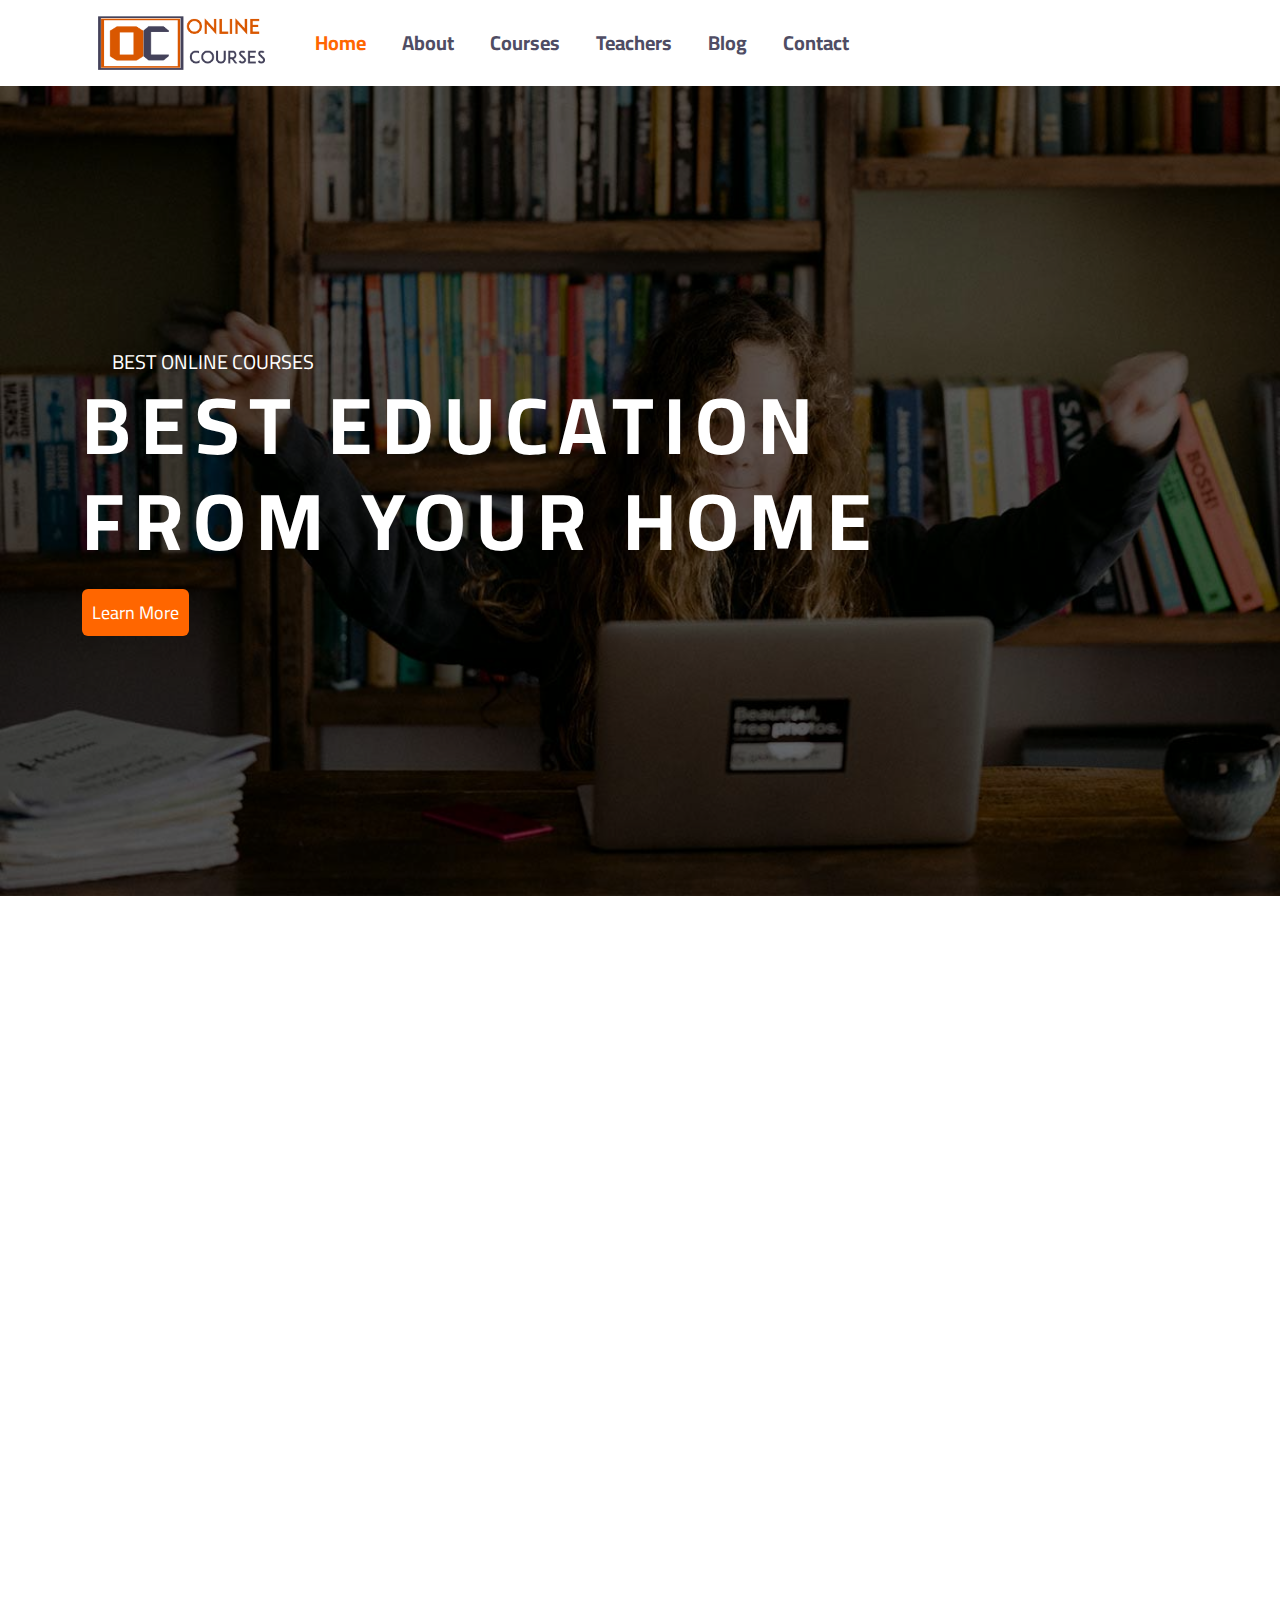
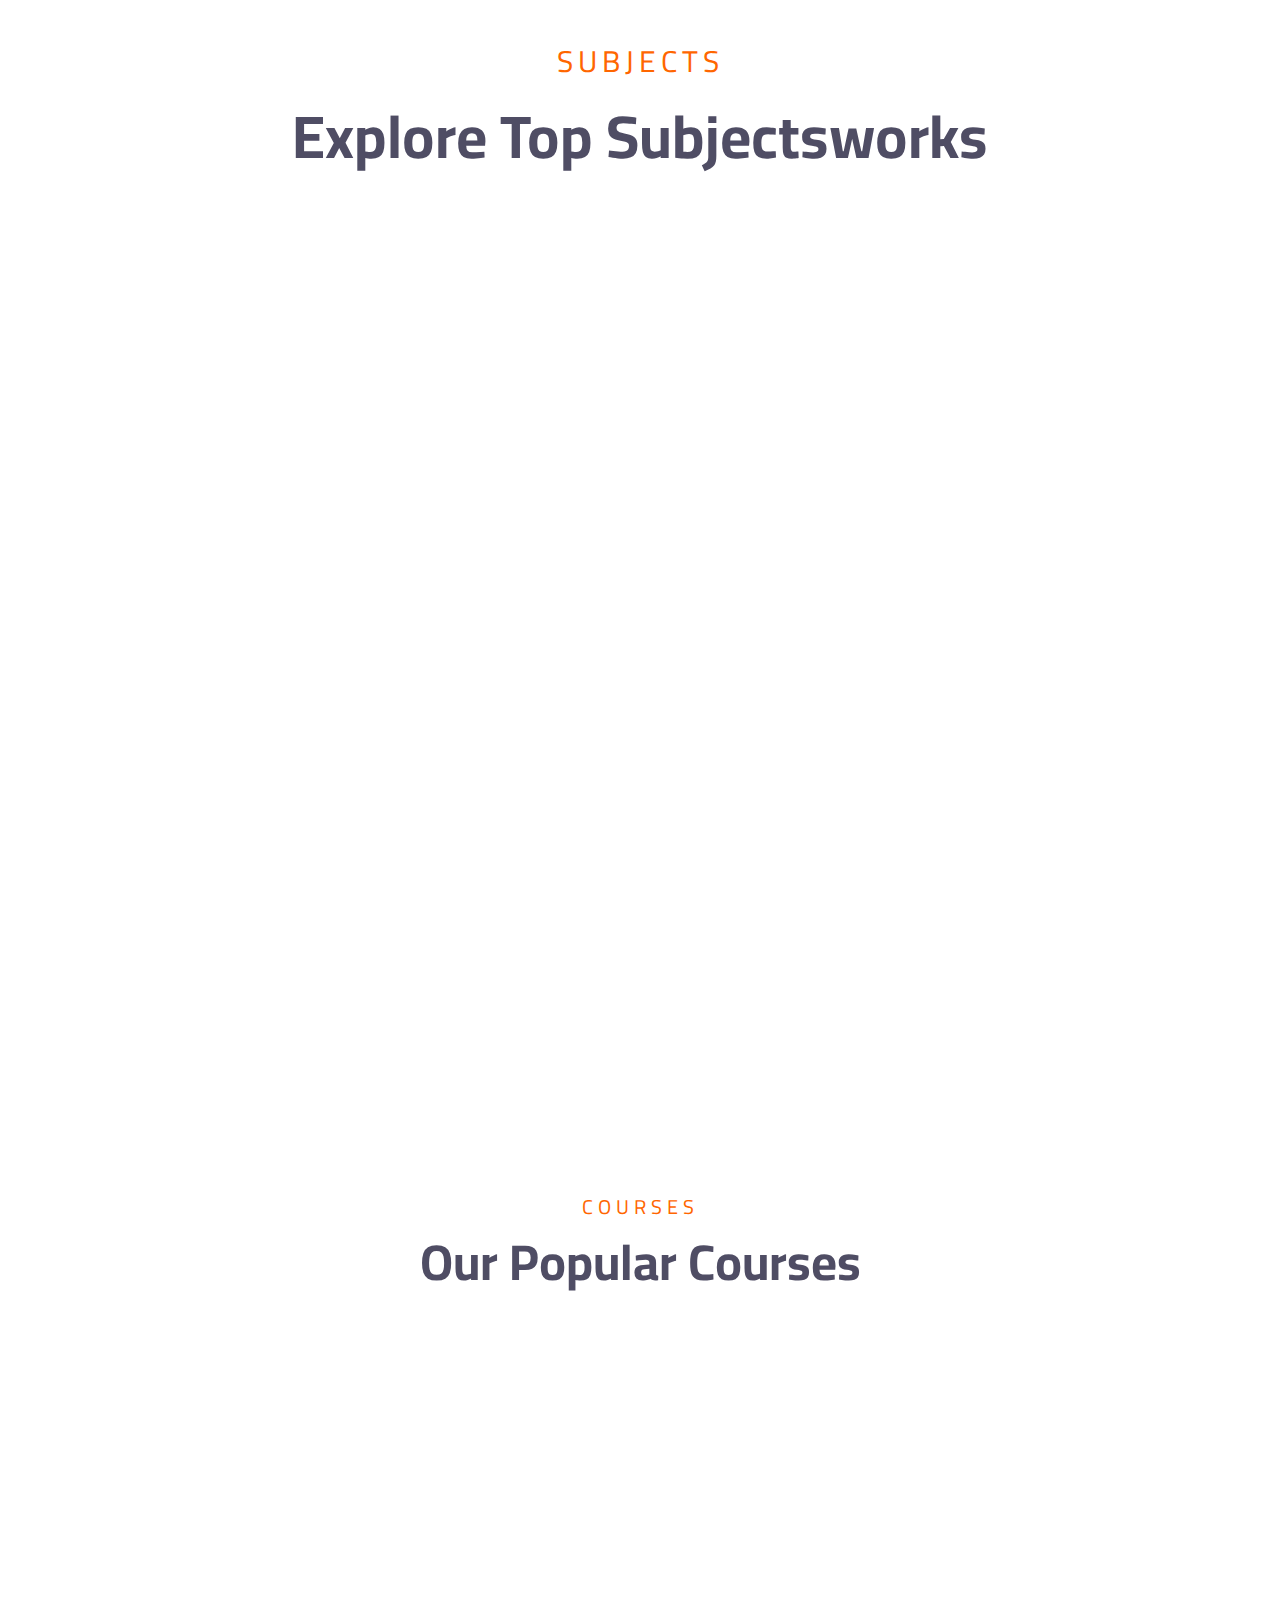
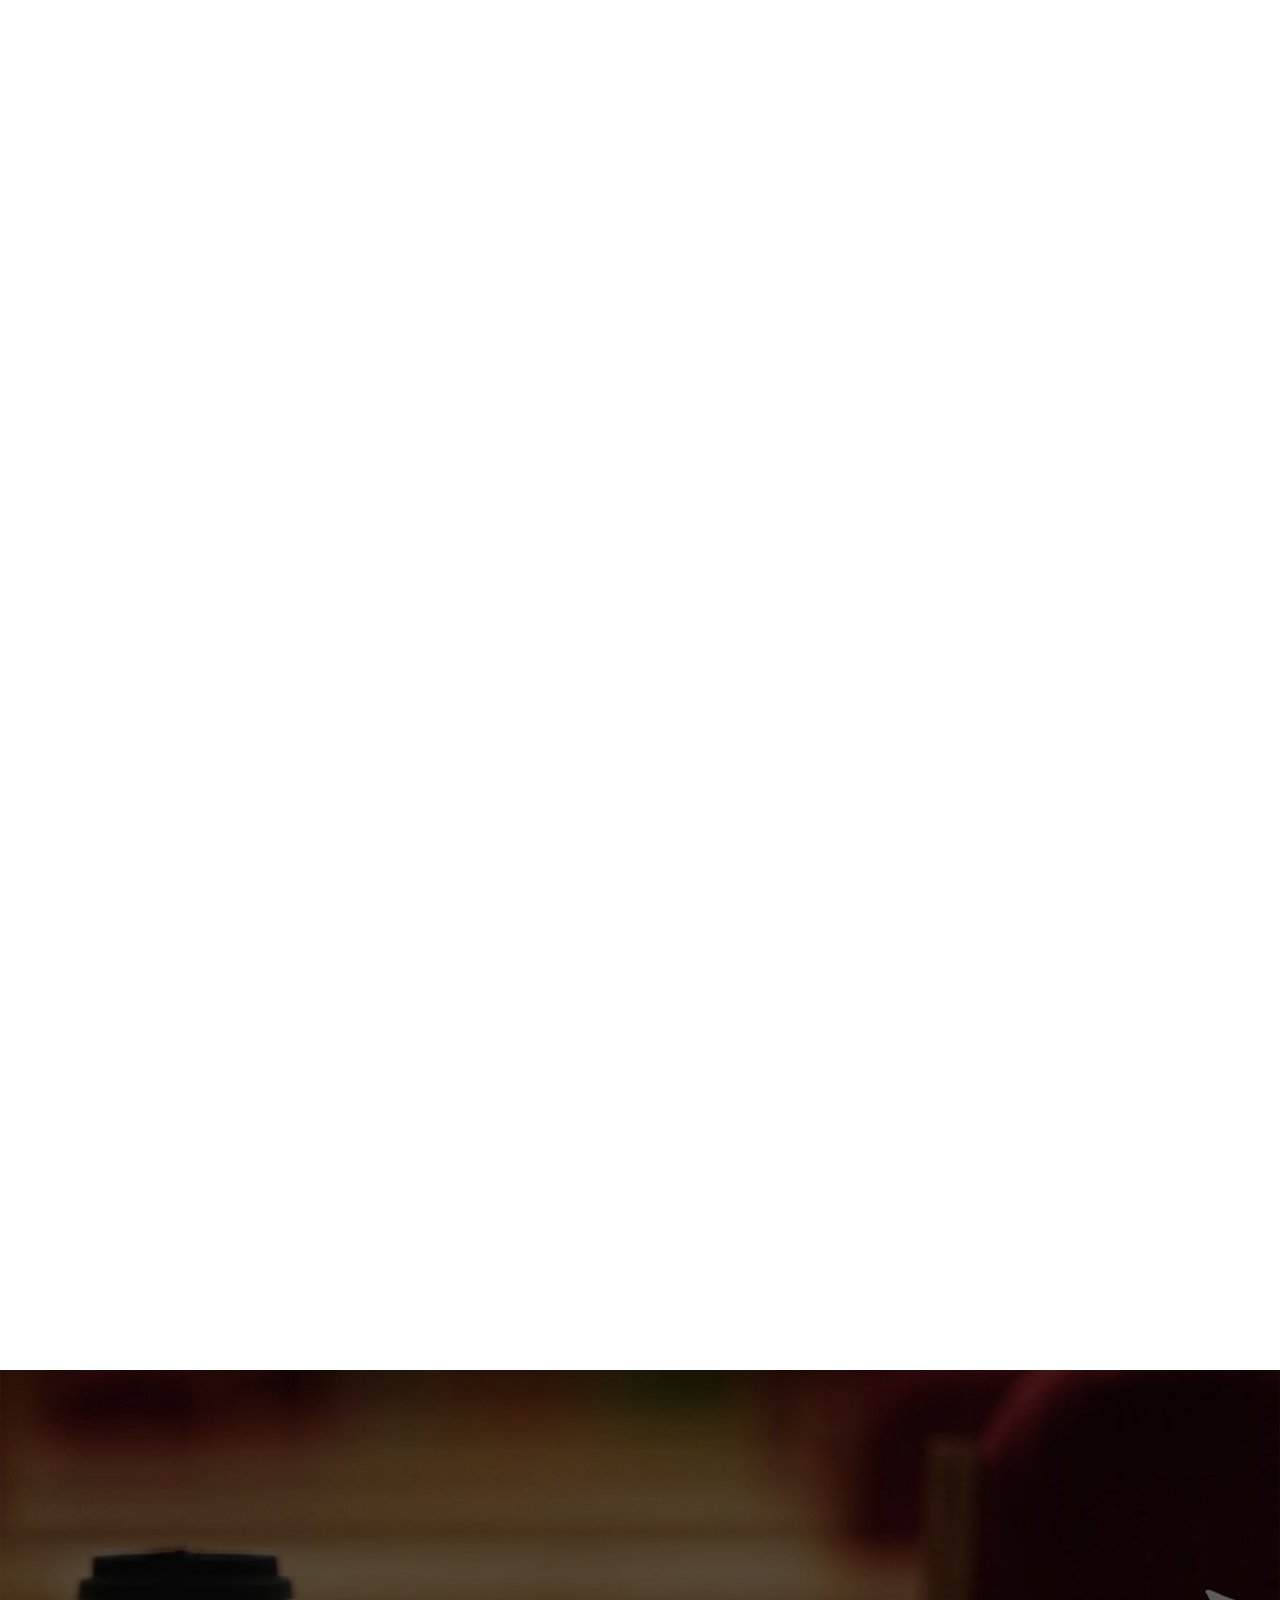
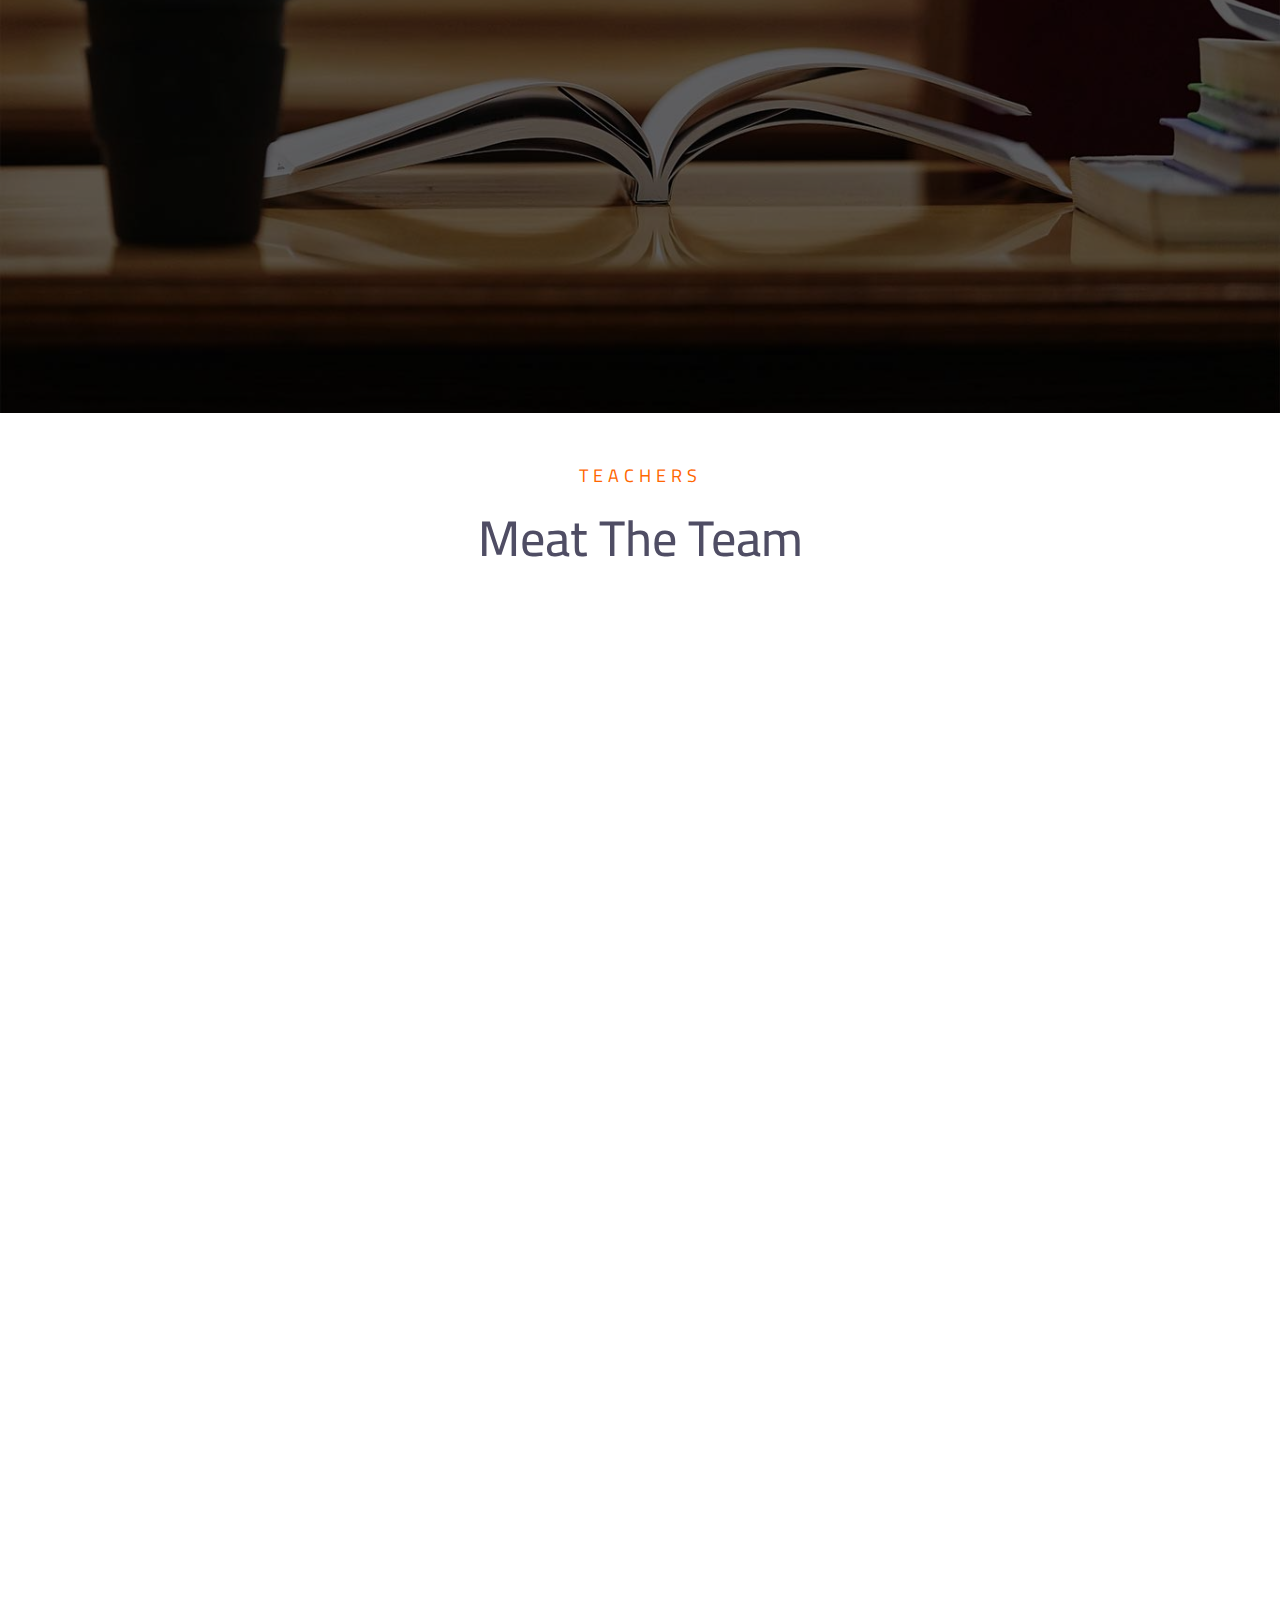
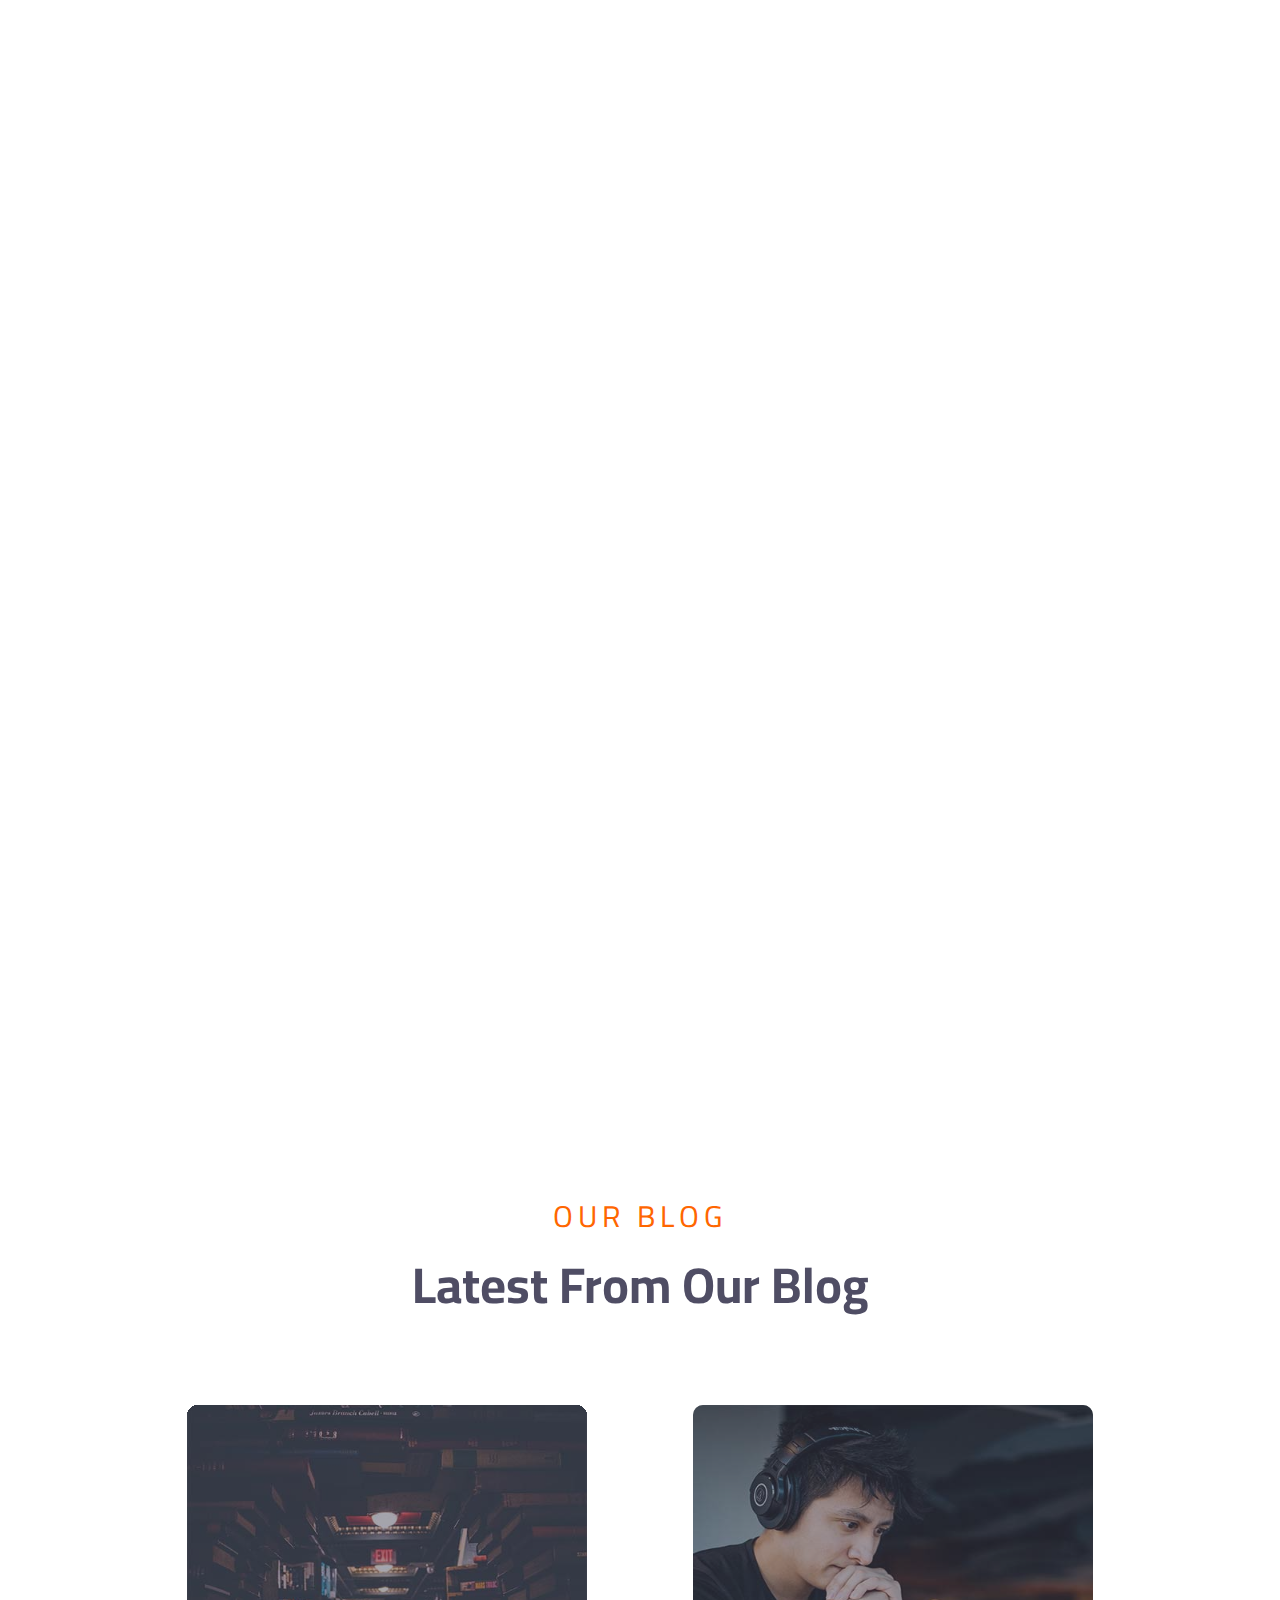
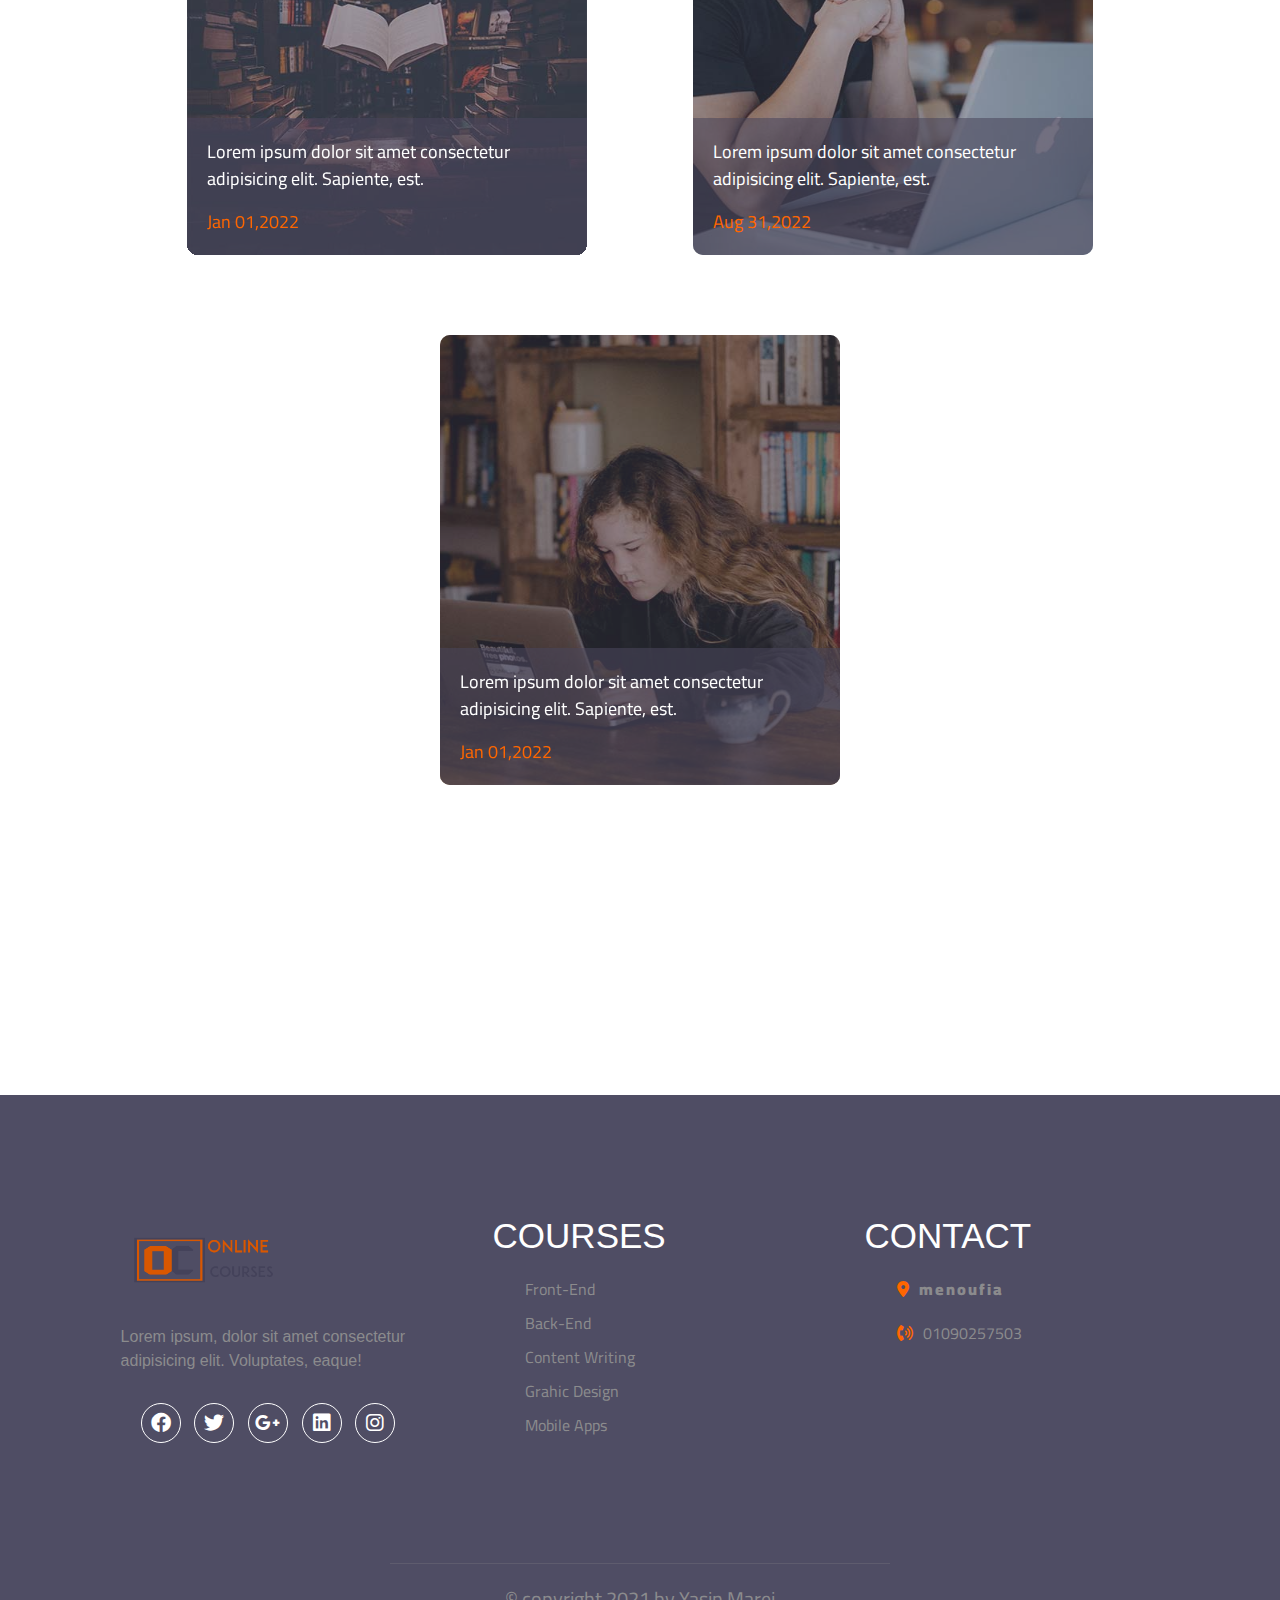
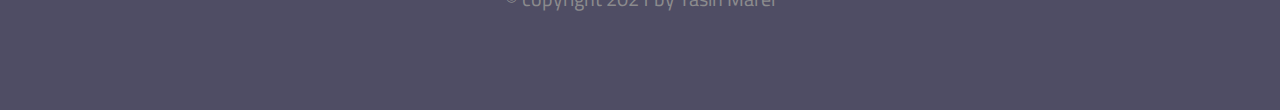
<file: index.html>
<!DOCTYPE html>
<html lang="en">

<head>
    <meta charset="UTF-8">
    <meta http-equiv="X-UA-Compatible" content="IE=edge">
    <meta name="viewport" content="width=device-width, initial-scale=1">
    <title>online courses</title>
    <link href="assets/css/bootstrap.min.css" rel="stylesheet">
    <link rel="stylesheet" href="assets/css/all.min.css">
    <link rel="stylesheet" href="assets/css/mainStyle.css">
    <link rel="icon" href="assets/imgs/faviconlogo.png" width="40px">
    <link rel="preconnect" href="https://fonts.googleapis.com">
    <link rel="preconnect" href="https://fonts.gstatic.com" crossorigin>
    <link
        href="https://fonts.googleapis.com/css2?family=Asap:ital,wght@0,400;0,600;1,400;1,700&family=Cairo:wght@200;300;400;500;600;700;800;900&family=Koulen&family=Lobster&family=Lora:ital,wght@0,400;0,500;0,600;0,700;1,400;1,500;1,600;1,700&display=swap"
        rel="stylesheet">
    <link href="https://unpkg.com/aos@2.3.1/dist/aos.css" rel="stylesheet">
    <link rel="stylesheet" href="assets/css/owl.carousel.min.css">
    <link rel="stylesheet" href="assets/css/owl.theme.default.css">
</head>

<body>
    <nav class="navbar navbar-expand-lg navbar-light bg-light">
        <div class="container-xl">
            <a class="navbar-brand" href="index.html">
                <img src="assets/imgs/headerlogo.png" class="d-inline-block align-text-top">
            </a>
            <button class="navbar-toggler" type="button" data-bs-toggle="collapse" data-bs-target="#navbarNavDropdown"
                aria-controls="navbarNavDropdown" aria-expanded="false" aria-label="Toggle navigation">
                <span class="navbar-toggler-icon"></span>
            </button>
            <div class="collapse navbar-collapse" id="navbarNavDropdown">
                <ul class="navbar-nav">
                    <li class="nav-item">
                        <a class="nav-link active" aria-current="page" href="index.html">Home</a>
                    </li>
                    <li class="nav-item">
                        <a class="nav-link" href="about.html">about</a>
                    </li>
                    <li class="nav-item">
                        <a class="nav-link" href="courses.html">courses</a>
                    </li>
                    <li class="nav-item">
                        <a class="nav-link" href="teachers.html">teachers</a>
                    </li>
                    <li class="nav-item">
                        <a class="nav-link" href="blog.html">blog</a>
                    </li>
                    <li class="nav-item">
                        <a class="nav-link" href="contact.html">contact</a>
                    </li>
                </ul>
            </div>
        </div>
    </nav>
    <!-- landing slider -->
    <!-- landing slider -->
    <div class="contain">
        <div class="layer"></div>
        <div class="slider">
            <div class="slide" id="one">
                <div class="container-xl">
                    <div class="text">
                        <span>BEST ONLINE COURSES</span>
                        <h1>
                            Best Education From Your Home
                        </h1>

                        <button class="btn" type="submit" id="will_be_visible">learn more</button>
                    </div>
                </div>
            </div>
            <div class="slide" id="two">
                <div class="container-xl">
                    <div class="text">
                        <span>BEST ONLINE COURSES</span>
                        <h1>
                            Best Online Learning Platform
                        </h1>

                        <button class="btn" type="submit" id="will_be_visible">learn more</button>
                    </div>
                </div>
            </div>
            <div class="slide" id="three">
                <div class="container-xl">
                    <div class="text">
                        <span>BEST ONLINE COURSES</span>
                        <h1>
                            New Way To Learn From Home
                        </h1>

                        <button class="btn" type="submit" id="will_be_visible">learn more</button>
                    </div>
                </div>
            </div>
        </div>
    </div>

    <!-- About us -->
    <!-- About us -->

    <div class="about" id="about">
        <div class="continer">
            <div class="left" data-aos="fade-right">
                <span>about us </span>
                <h1>Innovative Way To Learn</h1>
                <p>Lorem ipsum dolor sit amet consectetur adipisicing elit. Voluptates eum nostrum cum, necessitatibus
                    distinctio possimus modi delectus itaque deserunt voluptatibus. Distinctio qui ducimus omnis facilis
                    nostrum blanditiis sapiente, aperiam et ipsam? Corrupti inventore voluptas blanditiis
                    voluptatibus
                    dolore, officia nostrum harum expedita dolorem voluptatem fuga repudiandae quaerat voluptate

                </p>
                <button class="btn" type="submit" id="will_be_visible">learn more</button>
            </div>
            <div class="right" data-aos="fade-left">
                <img src="assets/imgs/about.jpg">
            </div>
        </div>
    </div>

    <!-- subjects -->
    <!-- subjects -->

    <div class="our-work" id="surv">
        <div class="continer">
            <div class="work-text">
                <p>SUBJECTS</p>
                <h1>Explore Top Subjectsworks</h1>

            </div>
            <div class="work-cardes card-active">
                <div class="work-card" data-aos="fade-left">
                    <img src="assets/imgs/cat-1.jpg" alt="">
                    <div class="work-img-text">
                        <div class="theText">
                            <h1> front-end </h1>
                            <p>100 courses</p>
                        </div>
                    </div>
                </div>

                <div class="work-card" data-aos="fade-left">
                    <img src="assets/imgs/cat-2.jpg" alt="">
                    <div class="work-img-text">
                        <div class="theText">
                            <h1> grahic design </h1>
                            <p>90 courses</p>
                        </div>
                    </div>
                </div>
                <div class="work-card" data-aos="fade-left">
                    <img src="assets/imgs/cat-3.jpg" alt="">
                    <div class="work-img-text">
                        <div class="theText">
                            <h1> development </h1>
                            <p>150 courses</p>
                        </div>
                    </div>
                </div>
                <div class="work-card" data-aos="fade-right">
                    <img src="assets/imgs/cat-4.jpg" alt="">
                    <div class="work-img-text">
                        <div class="theText">
                            <h1> back-end </h1>
                            <p>120 courses</p>
                        </div>
                    </div>
                </div>
                <div class="work-card" data-aos="fade-right">
                    <img src="assets/imgs/cat-5.jpg" alt="">
                    <div class="work-img-text">
                        <div class="theText">
                            <h1> mobile apps </h1>
                            <p>50 courses</p>
                        </div>
                    </div>
                </div>
                <div class="work-card" data-aos="fade-right">
                    <img src="assets/imgs/cat-8.jpg" alt="">
                    <div class="work-img-text">
                        <div class="theText">
                            <h1> content writing </h1>
                            <p>200 courses</p>
                        </div>
                    </div>
                </div>
            </div>
        </div>
    </div>

    <!-- COURSES -->
    <!-- COURSES -->

    <div class="chefs" id="chef">
        <div class="layer">
            <div class="continer">

                <div class="chef-info">
                    <p>COURSES</p>
                    <h1> Our Popular Courses</h1>
                </div>
                <div class="sliderr">
                    <div class="slider-cards" data-aos="fade-up-right">
                        <div class="slider-card">
                            <img src="assets/imgs/course-1.jpg" alt="chef">
                            <h2><a href="#">web design and development</a></h2>
                            <div class="flex-div">
                                <span>90 memberes</span>
                                <span>15 hours</span>
                            </div>
                        </div>
                        <div class="slider-card">
                            <img src="assets/imgs/course-2.jpg" alt="chef">
                            <h2><a href="#">web design and development</a></h2>
                            <div class="flex-div">
                                <span>90 memberes</span>
                                <span>15 hours</span>
                            </div>
                        </div>
                        <div class="slider-card" data-aos="fade-up-right">
                            <img src="assets/imgs/course-3.jpg" alt="chef">
                            <h2><a href="#">web design and development</a></h2>
                            <div class="flex-div">
                                <span>90 memberes</span>
                                <span>15 hours</span>
                            </div>
                        </div>
                        <div class="slider-card" data-aos="fade-up-right">
                            <img src="assets/imgs/course-4.jpg" alt="chef">
                            <h2><a href="#">web design and development</a></h2>
                            <div class="flex-div">
                                <span>90 memberes</span>
                                <span>15 hours</span>
                            </div>
                        </div>
                        <div class="slider-card">
                            <img src="assets/imgs/course-5.jpg" alt="chef">
                            <h2><a href="#">web design and development</a></h2>
                            <div class="flex-div">
                                <span>90 memberes</span>
                                <span>15 hours</span>
                            </div>
                        </div>
                        <div class="slider-card" data-aos="fade-up-right">
                            <img src="assets/imgs/course-6.jpg" alt="chef">
                            <h2><a href="#">web design and development</a></h2>
                            <div class="flex-div">
                                <span>90 memberes</span>
                                <span>15 hours</span>
                            </div>
                        </div>
                    </div>
                </div>
            </div>
        </div>
    </div>

    <!-- sign up -->
    <!-- sign up -->

    <div class="signup">
        <div class="layer">
            <div class="container-xl">
                <div class="signup-text" data-aos="fade-up-left">
                    <span>NEED ANY COURSES</span>
                    <h1>30% Off For New Students</h1>
                    <p>
                        Invidunt lorem justo sanctus clita. Erat lorem labore ea, justo dolor lorem ipsum ut sed eos,
                        ipsum et dolor kasd sit ea justo. Erat justo sed sed diam. Ea et erat ut sed diam sea ipsum est
                        dolor
                    </p>
                    <i class="fa-solid fa-check"><span>Labore eos amet dolor amet diam</span></i>
                    <br>
                    <i class="fa-solid fa-check"><span>Etsea et sit dolor amet ipsum</span></i>
                    <br>
                    <i class="fa-solid fa-check"><span>Diam dolor diam elitripsum vero.</span></i>
                </div>
                <div class="form" data-aos="fade-up-right">
                    <h2>sign up now</h2>
                    <form>
                        <input type="text" class="form-control form-control-lg" placeholder="Your Name" required>
                        <input type="email" class="form-control form-control-lg" placeholder="Your Email" required>
                        <select class="form-select form-select-lg" required>
                            <option>select course</option>
                            <option>front-end</option>
                            <option>back-end</option>
                            <option>content writing</option>
                            <option>grahic design</option>
                            <option>mobile apps</option>
                        </select>
                        <button type="submit" class="btn btn-light btn-lg">sign up now</button>
                    </form>
                </div>
            </div>
        </div>
    </div>
    <!-- TEACHERS -->
    <!-- TEACHERS -->

    <div class="the-team">
        <div class="container">
            <div class="team-info-text">
                <p>TEACHERS</p>
                <h1>meat the team</h1>
            </div>
            <div class="team-cardes">
                <div class="team-card" data-aos="flip-right">
                    <div class="img"><img src="assets/imgs/team-1.jpg"></div>
                    <div class="text">
                        <h1>anna john</h1>
                        <p>
                            <span class="social-links">
                                <a href="https://www.facebook.com/yasin.marei/" target="_blank"><i
                                        class="fa-brands fa-facebook-square"></i></a>
                                <a href="https://twitter.com/YassinMarei" target="_blank"><i
                                        class="fa-brands fa-twitter-square"></i></a>
                            </span>
                            <span>&quot;</span>Lorem ipsum, dolor sit amet consectetur adipisicing elit. Nobis,
                            sequi.<span>&quot;</span>
                        </p>
                    </div>
                </div>
                <div class="team-card" data-aos="flip-right">
                    <div class="img"><img src="assets/imgs/team-2.jpg"></div>
                    <div class="text">
                        <h1>ali ibrahim</h1>
                        <p>
                            <span class="social-links">
                                <a href="https://www.facebook.com/yasin.marei/" target="_blank"><i
                                        class="fa-brands fa-facebook-square"></i></a>
                                <a href="https://twitter.com/YassinMarei" target="_blank"><i
                                        class="fa-brands fa-twitter-square"></i></a>
                            </span>
                            <span>&quot;</span>Lorem ipsum, dolor sit amet consectetur adipisicing elit. Nobis,
                            sequi.<span>&quot;</span>
                        </p>
                    </div>
                </div>
                <div class="team-card" data-aos="flip-right">
                    <div class="img"><img src="assets/imgs/team-3.jpg"></div>
                    <div class="text">
                        <h1>ola saeid</h1>
                        <p>
                            <span class="social-links">
                                <a href="https://www.facebook.com/yasin.marei/" target="_blank"><i
                                        class="fa-brands fa-facebook-square"></i></a>
                                <a href="https://twitter.com/YassinMarei" target="_blank"><i
                                        class="fa-brands fa-twitter-square"></i></a>
                            </span>
                            <span>&quot;</span>Lorem ipsum, dolor sit amet consectetur adipisicing elit. Nobis,
                            sequi.<span>&quot;</span>
                        </p>
                    </div>
                </div>
                <div class="team-card" data-aos="flip-right">
                    <div class="img"><img src="assets/imgs/team-4.jpg"></div>
                    <div class="text">
                        <h1>ahmed ali</h1>
                        <p>
                            <span class="social-links">
                                <a href="https://www.facebook.com/yasin.marei/" target="_blank"><i
                                        class="fa-brands fa-facebook-square"></i></a>
                                <a href="https://twitter.com/YassinMarei" target="_blank"><i
                                        class="fa-brands fa-twitter-square"></i></a>
                            </span>
                            <span>&quot;</span>Lorem ipsum, dolor sit amet consectetur adipisicing elit. Nobis,
                            sequi.<span>&quot;</span>
                        </p>
                    </div>
                </div>
            </div>
        </div>
    </div>
    <!-- TESTIMONIAL -->
    <!-- TESTIMONIAL -->
    <div class="comments" data-aos="fade-down" data-aos-easing="linear" data-aos-duration="1500">
        <div class="container-xl">
            <div class="header">
                <span>TESTIMONIAL</span>
                <h1>What Say Our Students</h1>
            </div>
            <div class="owl-carousel owl-theme" style="transition: all 0s ; overflow: hiden;">
                <div class="item">
                    <i class="fa-solid fa-quote-left"></i>
                    <p>Lorem, ipsum dolor sit amet consectetur adipisicing elit. Porro quasi, sequi, voluptates
                        recusandae voluptas
                        obcaecati ea itaque reprehenderit, dolorem quo nemo perferendis fuga incidunt amet. Ratione vel
                        quia totam vitae
                        maxime animi doloremque itaque modi.
                    </p>
                    <img src="assets/imgs/testimonial-1.jpg">
                    <h3>ali ahmed</h3>
                </div>
                <div class="item">
                    <i class="fa-solid fa-quote-left"></i>
                    <p>Lorem, ipsum dolor sit amet consectetur adipisicing elit. Porro quasi, sequi, voluptates
                        recusandae voluptas
                        obcaecati ea itaque reprehenderit, dolorem quo nemo perferendis fuga incidunt amet. Ratione vel
                        quia totam vitae
                        maxime animi doloremque itaque modi.
                    </p>
                    <img src="assets/imgs/testimonial-2.jpg">
                    <h3>engy fares</h3>
                </div>
                <div class="item">
                    <i class="fa-solid fa-quote-left"></i>
                    <p>Lorem, ipsum dolor sit amet consectetur adipisicing elit. Porro quasi, sequi, voluptates
                        recusandae voluptas
                        obcaecati ea itaque reprehenderit, dolorem quo nemo perferendis fuga incidunt amet. Ratione vel
                        quia totam vitae
                        maxime animi doloremque itaque modi.
                    </p>
                    <img src="assets/imgs/testimonial-3.jpg">
                    <h3>saeid ali</h3>
                </div>
                <div class="item">
                    <i class="fa-solid fa-quote-left"></i>
                    <p>Lorem, ipsum dolor sit amet consectetur adipisicing elit. Porro quasi, sequi, voluptates
                        recusandae voluptas
                        obcaecati ea itaque reprehenderit, dolorem quo nemo perferendis fuga incidunt amet. Ratione vel
                        quia totam vitae
                        maxime animi doloremque itaque modi.
                    </p>
                    <img src="assets/imgs/testimonial-4.jpg">
                    <h3>ahmed ali</h3>
                </div>
            </div>
        </div>
    </div>
    <!-- our blogs -->
    <!-- our blogs -->
    <div class="blog">
        <div class="container-xl">
            <div class="topTextBlog">
                <p>OUR BLOG</p>
                <h1>Latest From Our Blog</h1>
                <div class="cardes-active">
                    <div class="card">
                        <img src="assets/imgs/blog-1.jpg" alt="" data-aos="fade-left" data-aos-anchor="#example-anchor"
                            data-aos-offset="500" data-aos-duration="500">
                        <div class="blogtextcard">
                            <div class="theinfo">
                                <p>Lorem ipsum dolor sit amet consectetur adipisicing elit. Sapiente, est.</p>
                                <span>jan 01,2022</span>
                            </div>
                        </div>
                    </div>
                    <div class="card">
                        <img src="assets/imgs/blog-2.jpg" alt="">
                        <div class="blogtextcard">
                            <div class="theinfo">
                                <p>Lorem ipsum dolor sit amet consectetur adipisicing elit. Sapiente, est.</p>
                                <span>aug 31,2022</span>
                            </div>
                        </div>
                    </div>
                    <div class="card" data-aos="fade-left" data-aos-anchor="#example-anchor" data-aos-offset="500"
                        data-aos-duration="500">
                        <img src="assets/imgs/blog-3.jpg" alt="">
                        <div class="blogtextcard">
                            <div class="theinfo">
                                <p>Lorem ipsum dolor sit amet consectetur adipisicing elit. Sapiente, est.</p>
                                <span>jan 01,2022</span>
                            </div>
                        </div>
                    </div>
                </div>
            </div>
        </div>
    </div>
    <!-- footer -->
    <!-- footer -->
    <footer>
        <div class="container">
            <div class="wellcome-footer-text">
                <img src="assets/imgs/headerlogo.png">
                <p>Lorem ipsum, dolor sit amet consectetur adipisicing elit. Voluptates, eaque!</p>
                <div class="social">
                    <a href="https://www.facebook.com/yasin.marei/" target="_blank"><i
                            class="fa-brands fa-facebook"></i></a>
                    <a href="https://twitter.com/YassinMarei" target="_blank"><i class="fa-brands fa-twitter"></i></a>
                    <a href="yasomarei3015@gmail.com" target="_blank"><i class="fa-brands fa-google-plus-g"></i></a>
                    <a href="https://www.linkedin.com/in/yasin-marei-259940192/" target="_blank"><i
                            class="fa-brands fa-linkedin"></i></a>
                    <a href="https://www.instagram.com/yaso_3015/" target="_blank"><i
                            class="fa-brands fa-instagram"></i></a>
                </div>
            </div>
            <div class="footer-links">
                <h2>courses</h2>
                <ul>
                    <li><a href="#home" class=" foter-link"> front-end </a></li>
                    <li><a href="#about" class="foter-link">back-end</a></li>
                    <li><a href="#services" class="foter-link"> content writing</a></li>
                    <li><a href="#project" class="foter-link">grahic design</a></li>
                    <li><a href="#contact" class="foter-link">mobile apps</a></li>
                </ul>
            </div>
            <div class="footer-contact">
                <h2>contact</h2>
                <ul>
                    <li><i class="fa-solid fa-location-dot"><span>menoufia</span></i></li>
                    <li><i class="fa-solid fa-phone-volume"></i><a href="#">01090257503</a></li>
                </ul>
            </div>
        </div>
        <div class="hr">
            <hr>
            <p>© copyright 2021 by Yasin Marei</p>
        </div>
    </footer>

    <button class="goup hide" onclick="topFunction()" id="myBtn" title="Go to top">
        <i class="fa-solid fa-angles-up"></i>
    </button>
    <script src="https://code.jquery.com/jquery-3.6.0.min.js"
        integrity="sha256-/xUj+3OJU5yExlq6GSYGSHk7tPXikynS7ogEvDej/m4=" crossorigin="anonymous"></script>
    <script src="assets/js/owl.carousel.min.js"></script>
    <script src="https://unpkg.com/aos@2.3.1/dist/aos.js"></script>
    <script>
        AOS.init();
    </script>
    <script src="assets/js/home.js"></script>
    <script src="assets/js/bootstrap.min.js"></script>
</body>

</html>
</file>
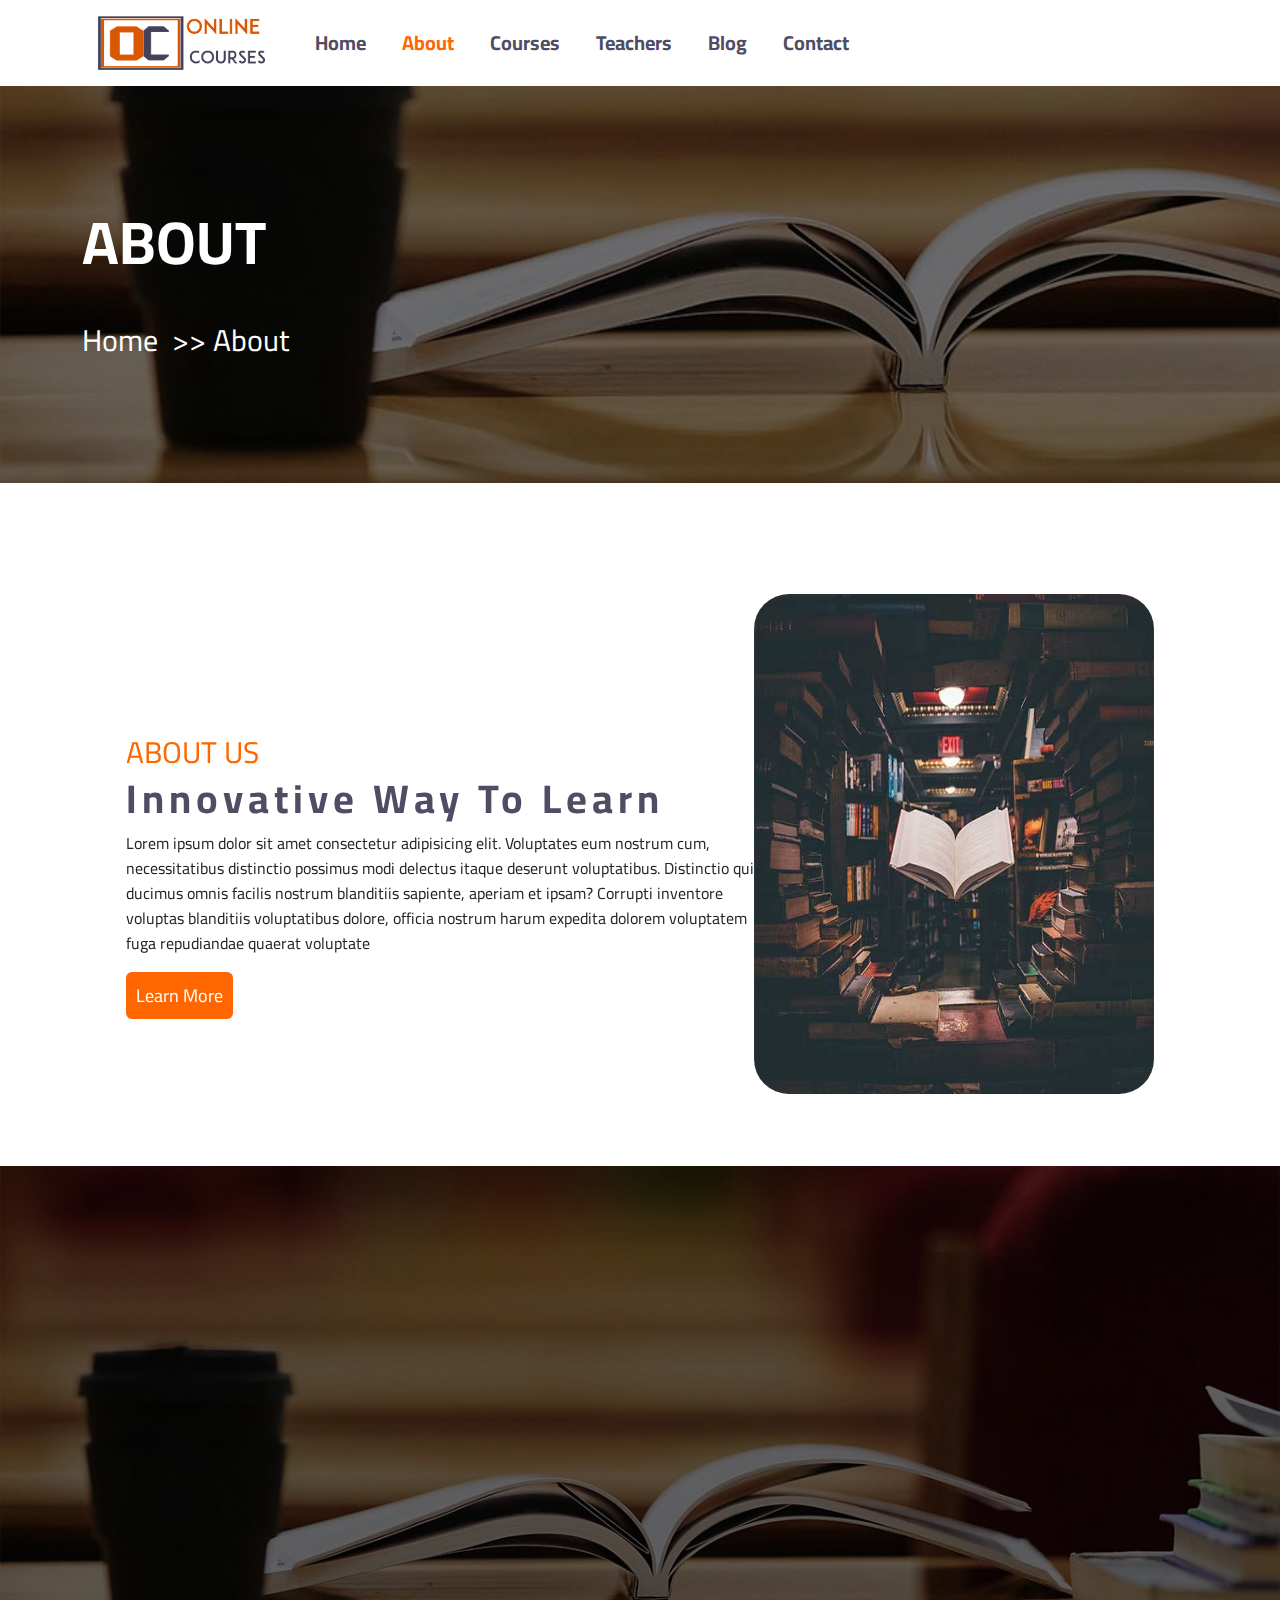
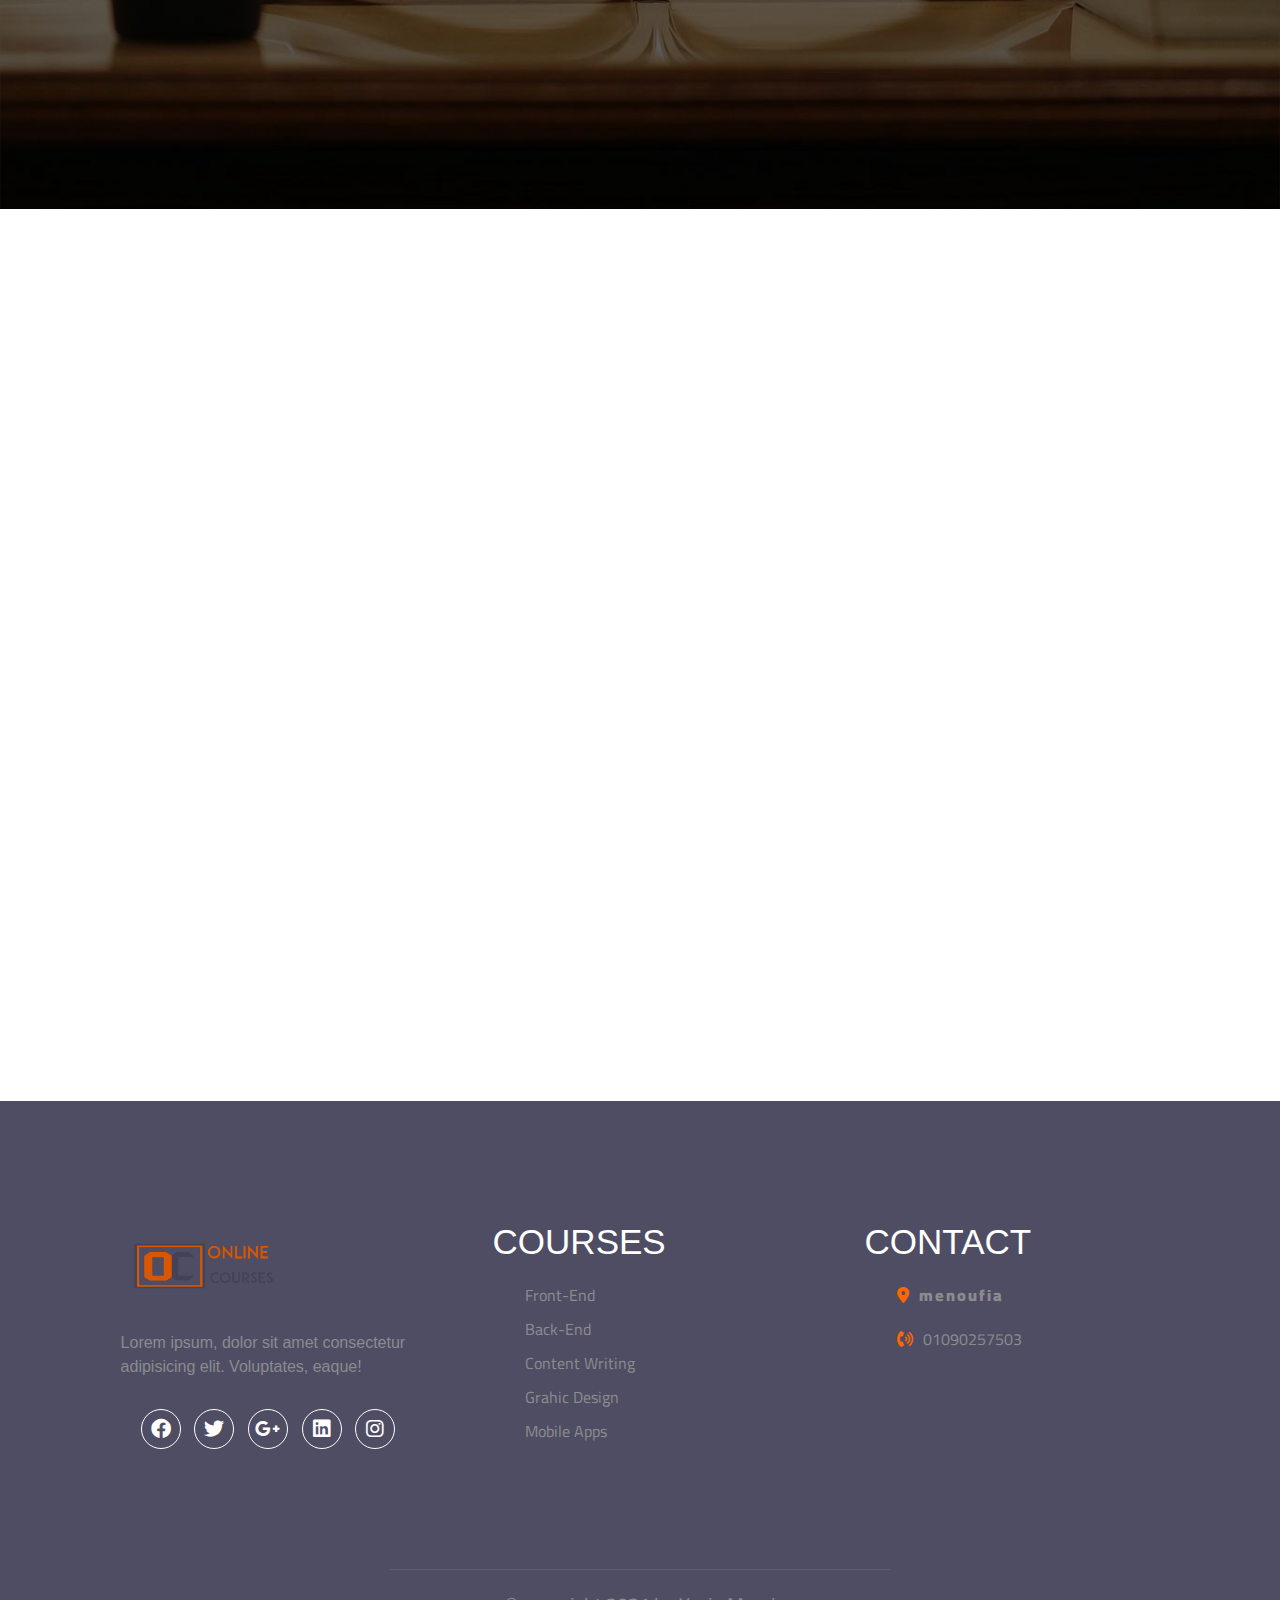
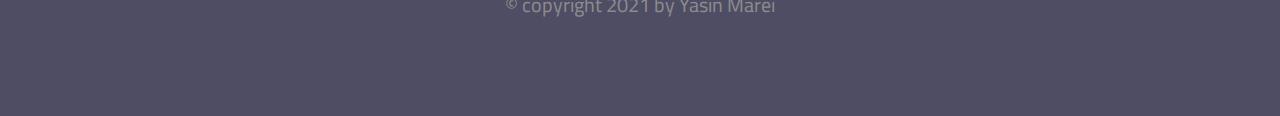
<file: about.html>
<!DOCTYPE html>
<html lang="en">

<head>
    <meta charset="UTF-8">
    <meta http-equiv="X-UA-Compatible" content="IE=edge">
    <meta name="viewport" content="width=device-width, initial-scale=1">
    <title>online courses</title>
    <link href="assets/css/bootstrap.min.css" rel="stylesheet">
    <link rel="stylesheet" href="assets/css/all.min.css">
    <link rel="stylesheet" href="assets/css/mainStyle.css">
    <link rel="icon" href="assets/imgs/faviconlogo.png" width="40px">
    <link rel="preconnect" href="https://fonts.googleapis.com">
    <link rel="preconnect" href="https://fonts.gstatic.com" crossorigin>
    <link
        href="https://fonts.googleapis.com/css2?family=Asap:ital,wght@0,400;0,600;1,400;1,700&family=Cairo:wght@200;300;400;500;600;700;800;900&family=Koulen&family=Lobster&family=Lora:ital,wght@0,400;0,500;0,600;0,700;1,400;1,500;1,600;1,700&display=swap"
        rel="stylesheet">
    <link href="https://unpkg.com/aos@2.3.1/dist/aos.css" rel="stylesheet">
    <link rel="stylesheet" href="assets/css/owl.carousel.min.css">
    <link rel="stylesheet" href="assets/css/owl.theme.default.css">
</head>

<body>
    <nav class="navbar navbar-expand-lg navbar-light bg-light">
        <div class="container-xl">
            <a class="navbar-brand" href="index.html">
                <img src="assets/imgs/headerlogo.png" class="d-inline-block align-text-top">
            </a>
            <button class="navbar-toggler" type="button" data-bs-toggle="collapse" data-bs-target="#navbarNavDropdown"
                aria-controls="navbarNavDropdown" aria-expanded="false" aria-label="Toggle navigation">
                <span class="navbar-toggler-icon"></span>
            </button>
            <div class="collapse navbar-collapse" id="navbarNavDropdown">
                <ul class="navbar-nav">
                    <li class="nav-item">
                        <a class="nav-link" href="index.html">Home</a>
                    </li>
                    <li class="nav-item">
                        <a class="nav-link active" aria-current="page" href="about.html">about</a>
                    </li>
                    <li class="nav-item">
                        <a class="nav-link" href="courses.html">courses</a>
                    </li>
                    <li class="nav-item">
                        <a class="nav-link" href="teachers.html">teachers</a>
                    </li>
                    <li class="nav-item">
                        <a class="nav-link" href="blog.html">blog</a>
                    </li>
                    <li class="nav-item">
                        <a class="nav-link" href="contact.html">contact</a>
                    </li>
                </ul>
            </div>
        </div>
    </nav>
    <!-- intro background -->
    <div class="intro">
        <div class="layer">
            <div class="container-xl">
                <h1>about</h1>
                <a href="index.html"> home</a>
                <span> &gt;&gt; about</span>
            </div>
        </div>
    </div>
    <!-- About us -->
    <!-- About us -->

    <div class="about" id="about">
        <div class="continer">
            <div class="left" data-aos="fade-right">
                <span>about us </span>
                <h1>Innovative Way To Learn</h1>
                <p>Lorem ipsum dolor sit amet consectetur adipisicing elit. Voluptates eum nostrum cum, necessitatibus
                    distinctio possimus modi delectus itaque deserunt voluptatibus. Distinctio qui ducimus omnis facilis
                    nostrum blanditiis sapiente, aperiam et ipsam? Corrupti inventore voluptas blanditiis
                    voluptatibus
                    dolore, officia nostrum harum expedita dolorem voluptatem fuga repudiandae quaerat voluptate

                </p>
                <button class="btn" type="submit" id="will_be_visible">learn more</button>
            </div>
            <div class="right" data-aos="fade-left">
                <img src="assets/imgs/about.jpg">
            </div>
        </div>
    </div>
    <!-- sign up -->
    <!-- sign up -->

    <div class="signup">
        <div class="layer">
            <div class="container-xl">
                <div class="signup-text" data-aos="fade-up-left">
                    <span>NEED ANY COURSES</span>
                    <h1>30% Off For New Students</h1>
                    <p>
                        Invidunt lorem justo sanctus clita. Erat lorem labore ea, justo dolor lorem ipsum ut sed eos,
                        ipsum et dolor kasd sit ea justo. Erat justo sed sed diam. Ea et erat ut sed diam sea ipsum est
                        dolor
                    </p>
                    <i class="fa-solid fa-check"><span>Labore eos amet dolor amet diam</span></i>
                    <br>
                    <i class="fa-solid fa-check"><span>Etsea et sit dolor amet ipsum</span></i>
                    <br>
                    <i class="fa-solid fa-check"><span>Diam dolor diam elitripsum vero.</span></i>
                </div>
                <div class="form" data-aos="fade-up-right">
                    <h2>sign up now</h2>
                    <form>
                        <input type="text" class="form-control form-control-lg" placeholder="Large input">
                        <input type="text" class="form-control form-control-lg" placeholder="Normal input">
                        <select class="form-select form-select-lg">
                            <option>select course</option>
                            <option>front-end</option>
                            <option>back-end</option>
                            <option>content writing</option>
                            <option>grahic design</option>
                            <option>mobile apps</option>
                        </select>
                        <button type="submit" class="btn btn-light btn-lg">sign up now</button>
                    </form>
                </div>
            </div>
        </div>
    </div>
    <!-- TESTIMONIAL -->
    <!-- TESTIMONIAL -->
    <div class="comments" data-aos="fade-down" data-aos-easing="linear" data-aos-duration="1500">
        <div class="container-xl">
            <div class="header">
                <span>TESTIMONIAL</span>
                <h1>What Say Our Students</h1>
            </div>
            <div class="owl-carousel owl-theme" style="transition: all 0s ; overflow: hiden;">
                <div class="item">
                    <i class="fa-solid fa-quote-left"></i>
                    <p>Lorem, ipsum dolor sit amet consectetur adipisicing elit. Porro quasi, sequi, voluptates
                        recusandae voluptas
                        obcaecati ea itaque reprehenderit, dolorem quo nemo perferendis fuga incidunt amet. Ratione vel
                        quia totam vitae
                        maxime animi doloremque itaque modi.
                    </p>
                    <img src="assets/imgs/testimonial-1.jpg">
                    <h3>ali ahmed</h3>
                </div>
                <div class="item">
                    <i class="fa-solid fa-quote-left"></i>
                    <p>Lorem, ipsum dolor sit amet consectetur adipisicing elit. Porro quasi, sequi, voluptates
                        recusandae voluptas
                        obcaecati ea itaque reprehenderit, dolorem quo nemo perferendis fuga incidunt amet. Ratione vel
                        quia totam vitae
                        maxime animi doloremque itaque modi.
                    </p>
                    <img src="assets/imgs/testimonial-2.jpg">
                    <h3>engy fares</h3>
                </div>
                <div class="item">
                    <i class="fa-solid fa-quote-left"></i>
                    <p>Lorem, ipsum dolor sit amet consectetur adipisicing elit. Porro quasi, sequi, voluptates
                        recusandae voluptas
                        obcaecati ea itaque reprehenderit, dolorem quo nemo perferendis fuga incidunt amet. Ratione vel
                        quia totam vitae
                        maxime animi doloremque itaque modi.
                    </p>
                    <img src="assets/imgs/testimonial-3.jpg">
                    <h3>saeid ali</h3>
                </div>
                <div class="item">
                    <i class="fa-solid fa-quote-left"></i>
                    <p>Lorem, ipsum dolor sit amet consectetur adipisicing elit. Porro quasi, sequi, voluptates
                        recusandae voluptas
                        obcaecati ea itaque reprehenderit, dolorem quo nemo perferendis fuga incidunt amet. Ratione vel
                        quia totam vitae
                        maxime animi doloremque itaque modi.
                    </p>
                    <img src="assets/imgs/testimonial-4.jpg">
                    <h3>ahmed ali</h3>
                </div>
            </div>
        </div>
    </div>
    <!-- footer -->
    <!-- footer -->
    <footer>
        <div class="container">
            <div class="wellcome-footer-text">
                <img src="assets/imgs/headerlogo.png">
                <p>Lorem ipsum, dolor sit amet consectetur adipisicing elit. Voluptates, eaque!</p>
                <div class="social">
                    <a href="https://www.facebook.com/yasin.marei/" target="_blank"><i
                            class="fa-brands fa-facebook"></i></a>
                    <a href="https://twitter.com/YassinMarei" target="_blank"><i class="fa-brands fa-twitter"></i></a>
                    <a href="yasomarei3015@gmail.com" target="_blank"><i class="fa-brands fa-google-plus-g"></i></a>
                    <a href="https://www.linkedin.com/in/yasin-marei-259940192/" target="_blank"><i
                            class="fa-brands fa-linkedin"></i></a>
                    <a href="https://www.instagram.com/yaso_3015/" target="_blank"><i
                            class="fa-brands fa-instagram"></i></a>
                </div>
            </div>
            <div class="footer-links">
                <h2>courses</h2>
                <ul>
                    <li><a href="#home" class=" foter-link"> front-end </a></li>
                    <li><a href="#about" class="foter-link">back-end</a></li>
                    <li><a href="#services" class="foter-link"> content writing</a></li>
                    <li><a href="#project" class="foter-link">grahic design</a></li>
                    <li><a href="#contact" class="foter-link">mobile apps</a></li>
                </ul>
            </div>
            <div class="footer-contact">
                <h2>contact</h2>
                <ul>
                    <li><i class="fa-solid fa-location-dot"><span>menoufia</span></i></li>
                    <li><i class="fa-solid fa-phone-volume"></i><a href="#">01090257503</a></li>
                </ul>
            </div>
        </div>
        <div class="hr">
            <hr>
            <p>© copyright 2021 by Yasin Marei</p>
        </div>
    </footer>

    <button class="goup hide" onclick="topFunction()" id="myBtn" title="Go to top">
        <i class="fa-solid fa-angles-up"></i>
    </button>
    <script src="https://code.jquery.com/jquery-3.6.0.min.js"
        integrity="sha256-/xUj+3OJU5yExlq6GSYGSHk7tPXikynS7ogEvDej/m4=" crossorigin="anonymous"></script>
    <script src="assets/js/owl.carousel.min.js"></script>
    <script src="https://unpkg.com/aos@2.3.1/dist/aos.js"></script>
    <script>
        AOS.init();
    </script>
    <script src="assets/js/home.js"></script>
    <script src="assets/js/bootstrap.min.js"></script>
</body>

</html>
</file>
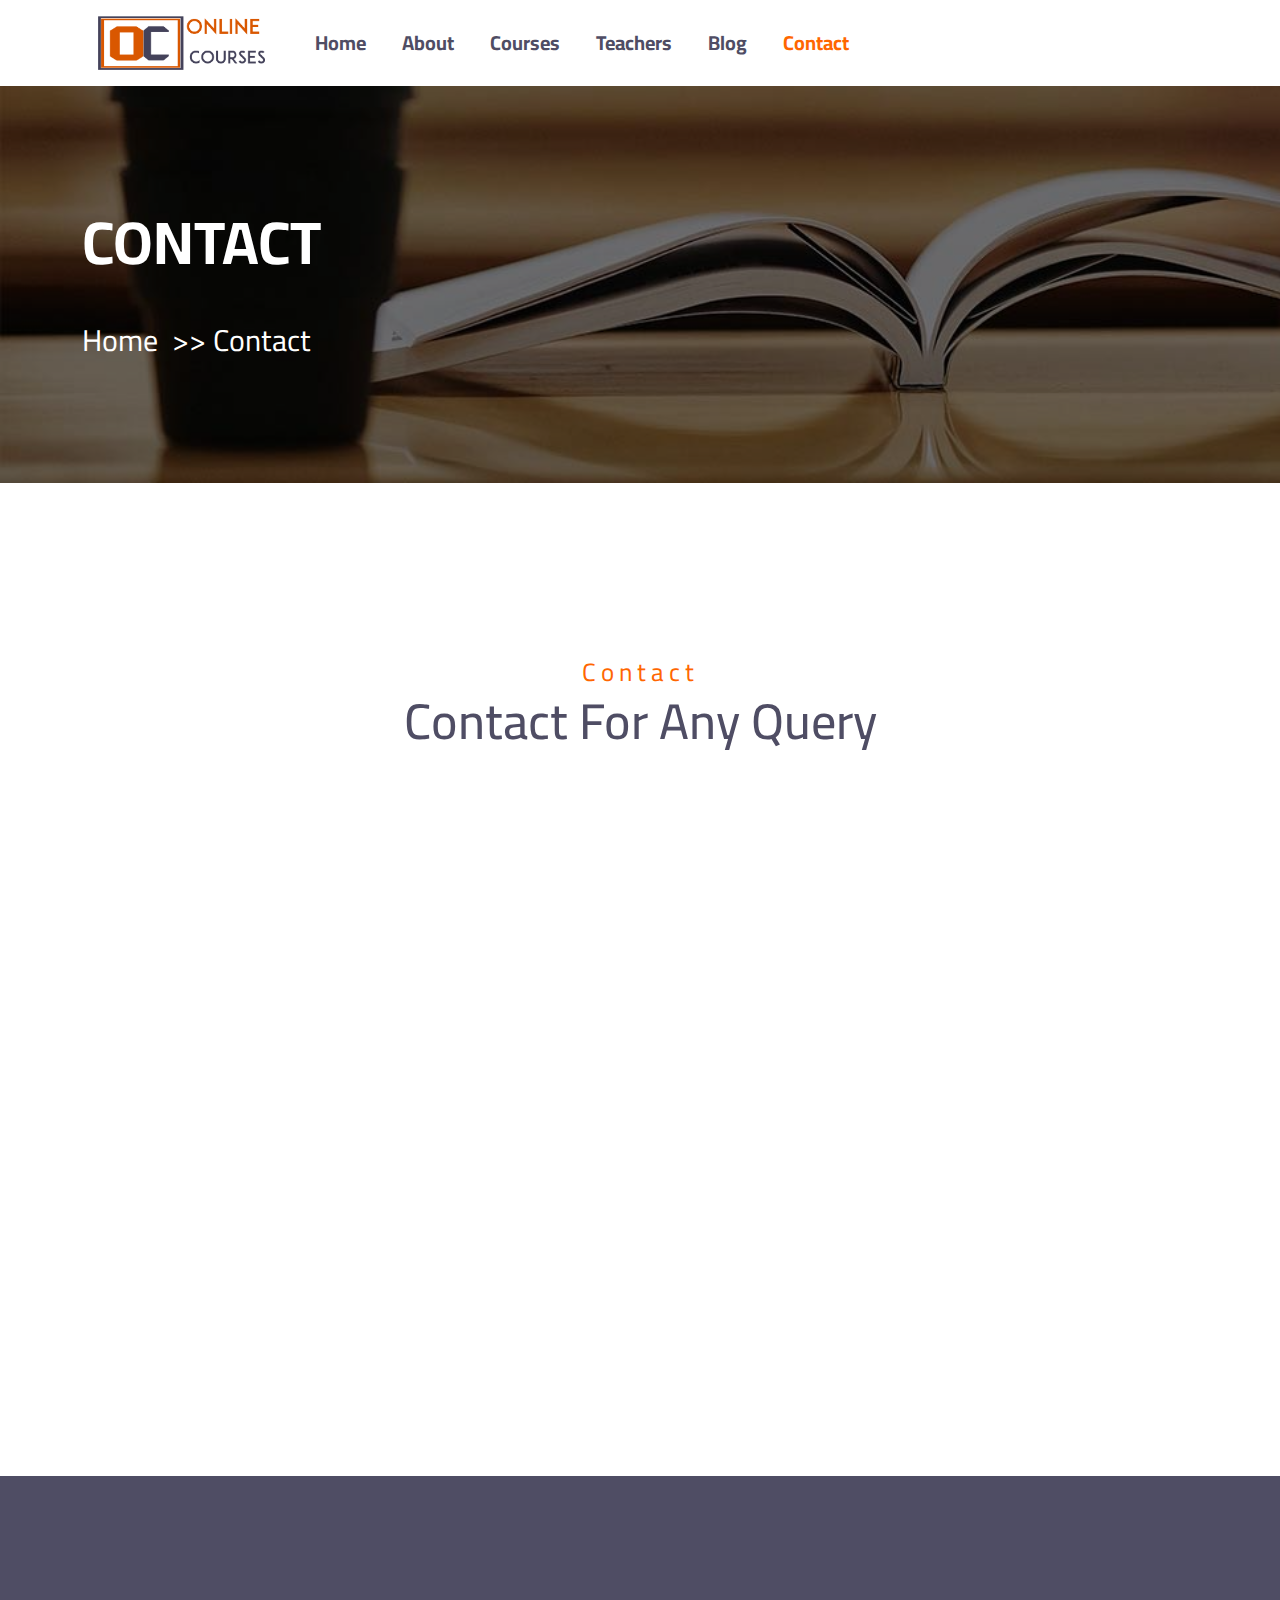
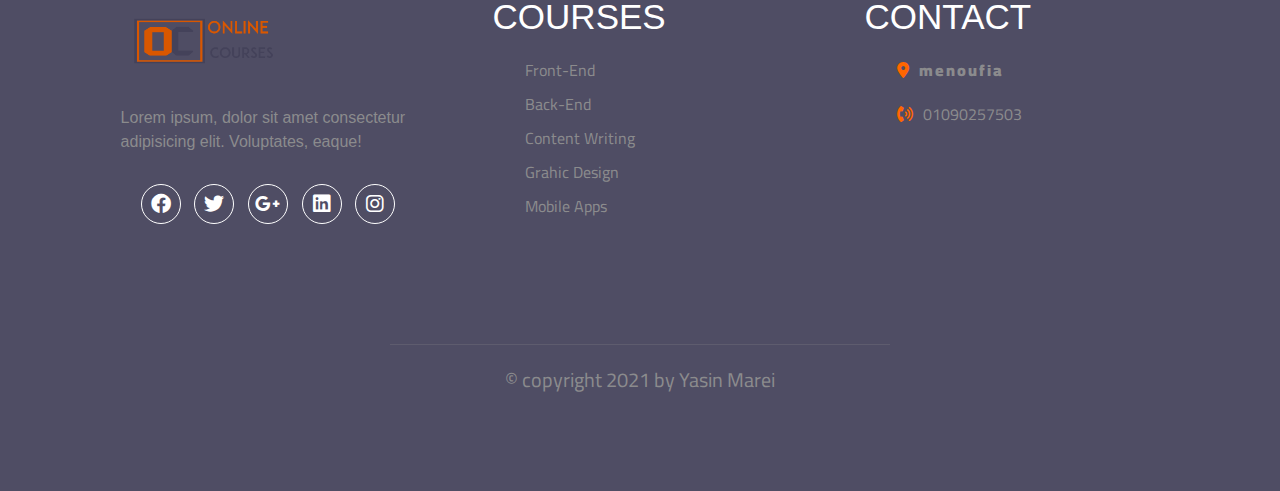
<file: contact.html>
<!DOCTYPE html>
<html lang="en">

<head>
    <meta charset="UTF-8">
    <meta http-equiv="X-UA-Compatible" content="IE=edge">
    <meta name="viewport" content="width=device-width, initial-scale=1">
    <title>online courses</title>
    <link href="assets/css/bootstrap.min.css" rel="stylesheet">
    <link rel="stylesheet" href="assets/css/all.min.css">
    <link rel="stylesheet" href="assets/css/mainStyle.css">
    <link rel="icon" href="assets/imgs/faviconlogo.png" width="40px">
    <link rel="preconnect" href="https://fonts.googleapis.com">
    <link rel="preconnect" href="https://fonts.gstatic.com" crossorigin>
    <link
        href="https://fonts.googleapis.com/css2?family=Asap:ital,wght@0,400;0,600;1,400;1,700&family=Cairo:wght@200;300;400;500;600;700;800;900&family=Koulen&family=Lobster&family=Lora:ital,wght@0,400;0,500;0,600;0,700;1,400;1,500;1,600;1,700&display=swap"
        rel="stylesheet">
    <link href="https://unpkg.com/aos@2.3.1/dist/aos.css" rel="stylesheet">
    <link rel="stylesheet" href="assets/css/owl.carousel.min.css">
    <link rel="stylesheet" href="assets/css/owl.theme.default.css">
</head>

<body>
    <nav class="navbar navbar-expand-lg navbar-light bg-light">
        <div class="container-xl">
            <a class="navbar-brand" href="index.html">
                <img src="assets/imgs/headerlogo.png" class="d-inline-block align-text-top">
            </a>
            <button class="navbar-toggler" type="button" data-bs-toggle="collapse" data-bs-target="#navbarNavDropdown"
                aria-controls="navbarNavDropdown" aria-expanded="false" aria-label="Toggle navigation">
                <span class="navbar-toggler-icon"></span>
            </button>
            <div class="collapse navbar-collapse" id="navbarNavDropdown">
                <ul class="navbar-nav">
                    <li class="nav-item">
                        <a class="nav-link" href="index.html">Home</a>
                    </li>
                    <li class="nav-item">
                        <a class="nav-link" href="about.html">about</a>
                    </li>
                    <li class="nav-item">
                        <a class="nav-link" href="courses.html">courses</a>
                    </li>
                    <li class="nav-item">
                        <a class="nav-link" href="teachers.html">teachers</a>
                    </li>
                    <li class="nav-item">
                        <a class="nav-link" href="blog.html">blog</a>
                    </li>
                    <li class="nav-item">
                        <a class="nav-link active" aria-current="page" href="contact.html">contact</a>
                    </li>
                </ul>
            </div>
        </div>
    </nav>
    <!-- intro background -->
    <div class="intro">
        <div class="layer">
            <div class="container-xl">
                <h1>contact</h1>
                <a href="index.html"> home</a>
                <span> &gt;&gt; contact</span>
            </div>
        </div>
    </div>
    <!-- contact form -->
    <!-- contact form -->
    <div class="contact-us">
        <div class="container-xl">
            <span>contact</span>
            <h1>Contact For Any Query</h1>
            <form action="" method="post" data-aos="flip-left" data-aos-easing="ease-out-cubic"
                data-aos-duration="2000">
                <input type="text" class="form-control form-control-lg" placeholder="Your Name" required>
                <input type="email" class="form-control form-control-lg" placeholder="Your Email" required>
                <select class="form-select form-select-lg" required>
                    <option>course</option>
                    <option>front-end</option>
                    <option>back-end</option>
                    <option>content writing</option>
                    <option>grahic design</option>
                    <option>mobile apps</option>
                </select>
                <textarea class="form-control" rows="5" id="comment" name="text" placeholder="message"></textarea>
                <button type="submit" class="btn btn-light btn-lg">send message</button>
            </form>
        </div>
    </div>
    <!-- footer -->
    <!-- footer -->
    <footer>
        <div class="container">
            <div class="wellcome-footer-text">
                <img src="assets/imgs/headerlogo.png">
                <p>Lorem ipsum, dolor sit amet consectetur adipisicing elit. Voluptates, eaque!</p>
                <div class="social">
                    <a href="https://www.facebook.com/yasin.marei/" target="_blank"><i
                            class="fa-brands fa-facebook"></i></a>
                    <a href="https://twitter.com/YassinMarei" target="_blank"><i class="fa-brands fa-twitter"></i></a>
                    <a href="yasomarei3015@gmail.com" target="_blank"><i class="fa-brands fa-google-plus-g"></i></a>
                    <a href="https://www.linkedin.com/in/yasin-marei-259940192/" target="_blank"><i
                            class="fa-brands fa-linkedin"></i></a>
                    <a href="https://www.instagram.com/yaso_3015/" target="_blank"><i
                            class="fa-brands fa-instagram"></i></a>
                </div>
            </div>
            <div class="footer-links">
                <h2>courses</h2>
                <ul>
                    <li><a href="#home" class=" foter-link"> front-end </a></li>
                    <li><a href="#about" class="foter-link">back-end</a></li>
                    <li><a href="#services" class="foter-link"> content writing</a></li>
                    <li><a href="#project" class="foter-link">grahic design</a></li>
                    <li><a href="#contact" class="foter-link">mobile apps</a></li>
                </ul>
            </div>
            <div class="footer-contact">
                <h2>contact</h2>
                <ul>
                    <li><i class="fa-solid fa-location-dot"><span>menoufia</span></i></li>
                    <li><i class="fa-solid fa-phone-volume"></i><a href="#">01090257503</a></li>
                </ul>
            </div>
        </div>
        <div class="hr">
            <hr>
            <p>© copyright 2021 by Yasin Marei</p>
        </div>
    </footer>

    <button class="goup hide" onclick="topFunction()" id="myBtn" title="Go to top">
        <i class="fa-solid fa-angles-up"></i>
    </button>
    <script src="https://code.jquery.com/jquery-3.6.0.min.js"
        integrity="sha256-/xUj+3OJU5yExlq6GSYGSHk7tPXikynS7ogEvDej/m4=" crossorigin="anonymous"></script>
    <script src="assets/js/owl.carousel.min.js"></script>
    <script src="https://unpkg.com/aos@2.3.1/dist/aos.js"></script>
    <script>
        AOS.init();
    </script>
    <script src="assets/js/home.js"></script>
    <script src="assets/js/bootstrap.min.js"></script>
</body>

</html>
</file>
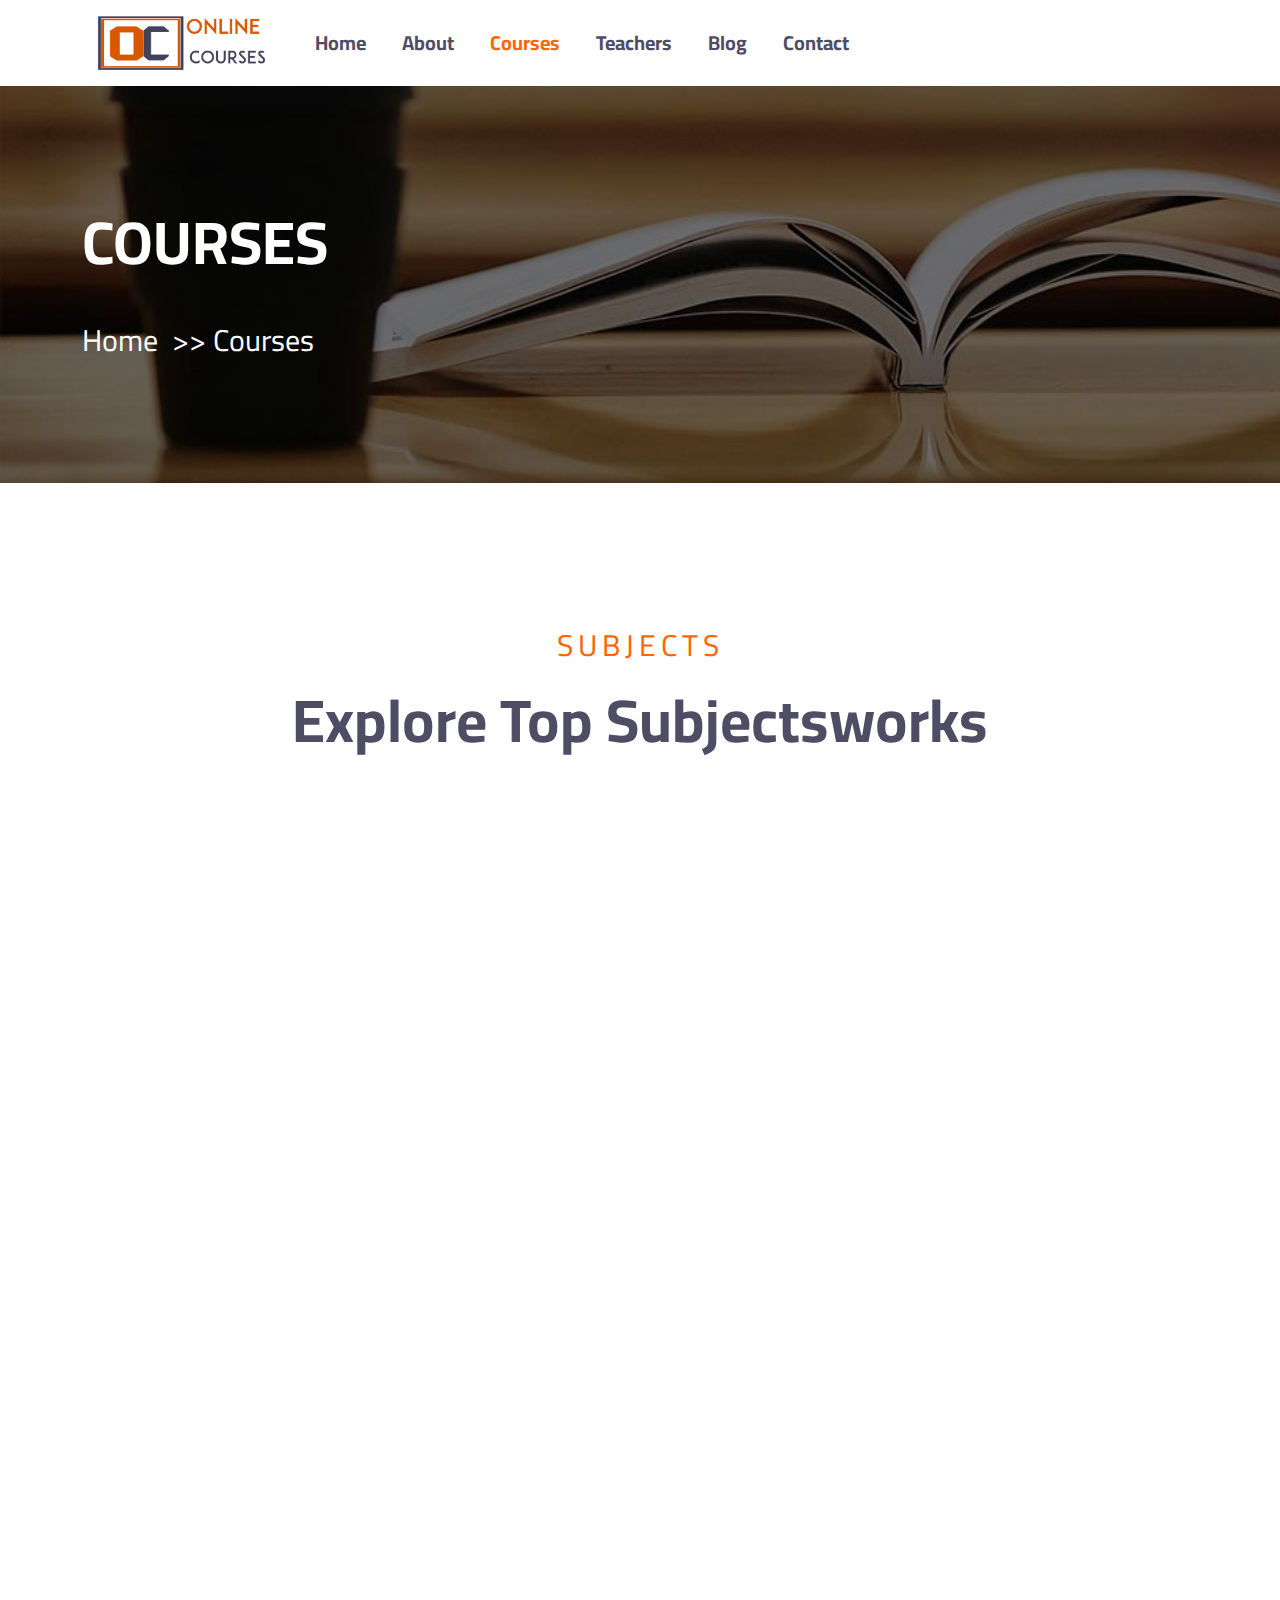
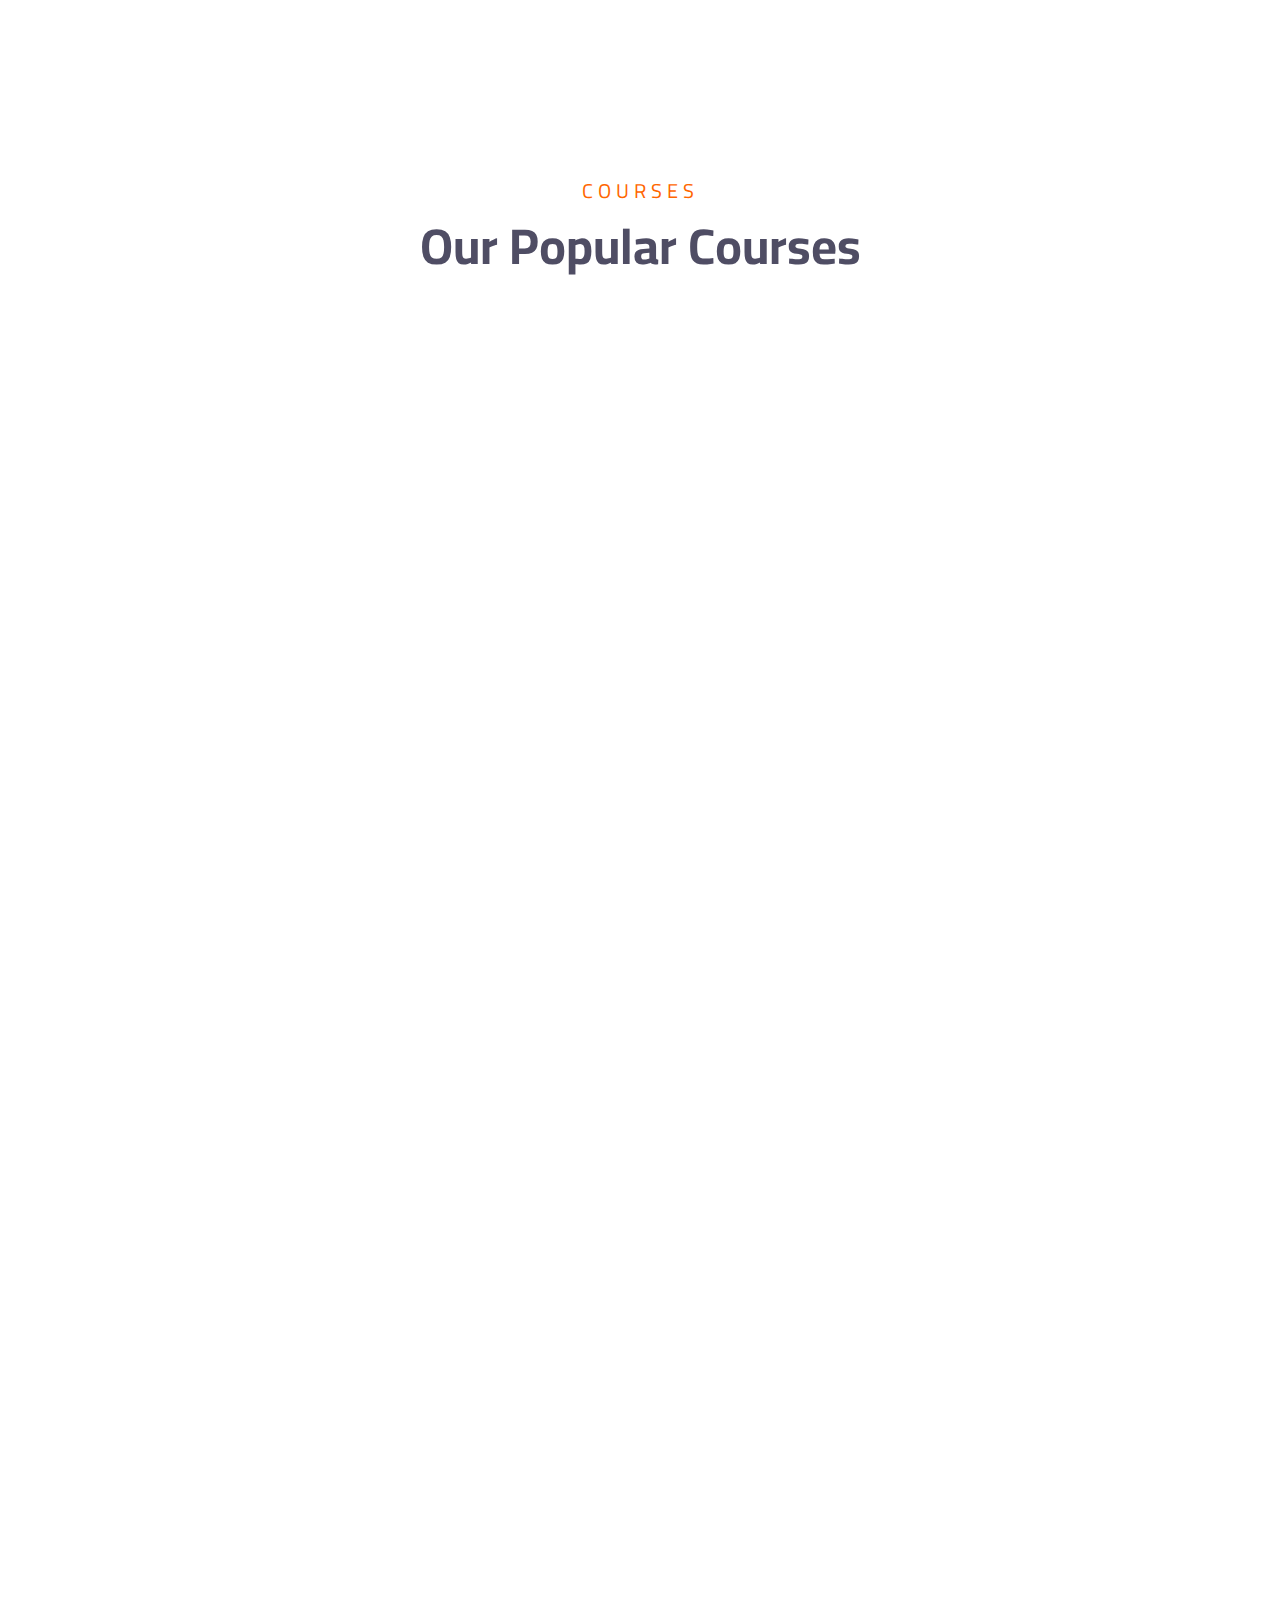
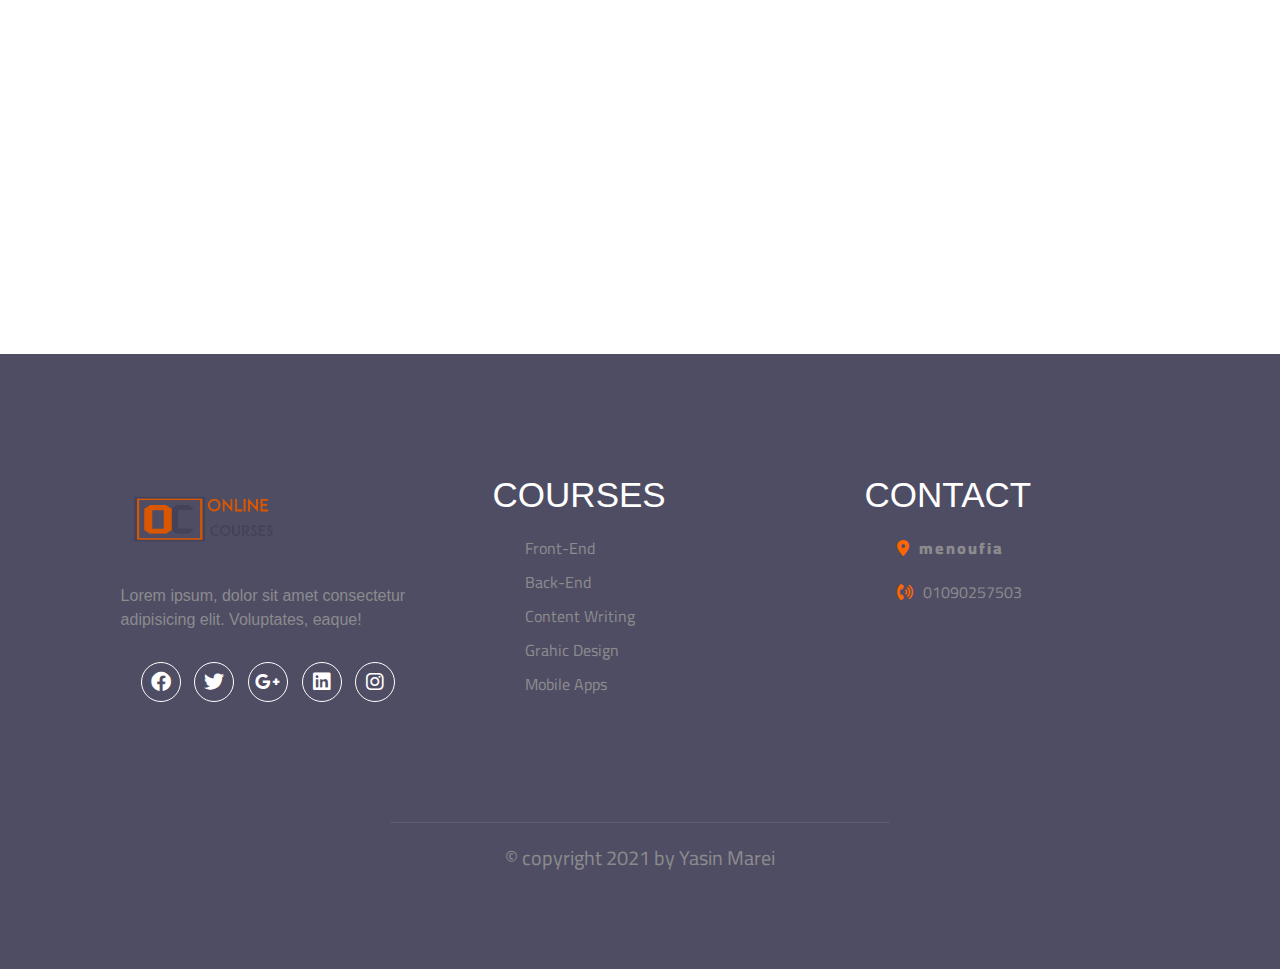
<file: courses.html>
<!DOCTYPE html>
<html lang="en">

<head>
    <meta charset="UTF-8">
    <meta http-equiv="X-UA-Compatible" content="IE=edge">
    <meta name="viewport" content="width=device-width, initial-scale=1">
    <title>online courses</title>
    <link href="assets/css/bootstrap.min.css" rel="stylesheet">
    <link rel="stylesheet" href="assets/css/all.min.css">
    <link rel="stylesheet" href="assets/css/mainStyle.css">
    <link rel="icon" href="assets/imgs/faviconlogo.png" width="40px">
    <link rel="preconnect" href="https://fonts.googleapis.com">
    <link rel="preconnect" href="https://fonts.gstatic.com" crossorigin>
    <link
        href="https://fonts.googleapis.com/css2?family=Asap:ital,wght@0,400;0,600;1,400;1,700&family=Cairo:wght@200;300;400;500;600;700;800;900&family=Koulen&family=Lobster&family=Lora:ital,wght@0,400;0,500;0,600;0,700;1,400;1,500;1,600;1,700&display=swap"
        rel="stylesheet">
    <link href="https://unpkg.com/aos@2.3.1/dist/aos.css" rel="stylesheet">
    <link rel="stylesheet" href="assets/css/owl.carousel.min.css">
    <link rel="stylesheet" href="assets/css/owl.theme.default.css">
</head>

<body>
    <nav class="navbar navbar-expand-lg navbar-light bg-light">
        <div class="container-xl">
            <a class="navbar-brand" href="index.html">
                <img src="assets/imgs/headerlogo.png" class="d-inline-block align-text-top">
            </a>
            <button class="navbar-toggler" type="button" data-bs-toggle="collapse" data-bs-target="#navbarNavDropdown"
                aria-controls="navbarNavDropdown" aria-expanded="false" aria-label="Toggle navigation">
                <span class="navbar-toggler-icon"></span>
            </button>
            <div class="collapse navbar-collapse" id="navbarNavDropdown">
                <ul class="navbar-nav">
                    <li class="nav-item">
                        <a class="nav-link" href="index.html">Home</a>
                    </li>
                    <li class="nav-item">
                        <a class="nav-link" href="about.html">about</a>
                    </li>
                    <li class="nav-item">
                        <a class="nav-link active" aria-current="page" href="courses.html">courses</a>
                    </li>
                    <li class="nav-item">
                        <a class="nav-link" href="teachers.html">teachers</a>
                    </li>
                    <li class="nav-item">
                        <a class="nav-link" href="blog.html">blog</a>
                    </li>
                    <li class="nav-item">
                        <a class="nav-link" href="contact.html">contact</a>
                    </li>
                </ul>
            </div>
        </div>
    </nav>
    <!-- intro background -->
    <div class="intro">
        <div class="layer">
            <div class="container-xl">
                <h1>courses</h1>
                <a href="index.html"> home</a>
                <span> &gt;&gt; courses</span>
            </div>
        </div>
    </div>
    <!-- subjects -->
    <!-- subjects -->

    <div class="our-work" id="surv">
        <div class="continer">
            <div class="work-text">
                <p>SUBJECTS</p>
                <h1>Explore Top Subjectsworks</h1>

            </div>
            <div class="work-cardes card-active">
                <div class="work-card" data-aos="fade-left">
                    <img src="assets/imgs/cat-1.jpg" alt="">
                    <div class="work-img-text">
                        <div class="theText">
                            <h1> front-end </h1>
                            <p>100 courses</p>
                        </div>
                    </div>
                </div>

                <div class="work-card" data-aos="fade-left">
                    <img src="assets/imgs/cat-2.jpg" alt="">
                    <div class="work-img-text">
                        <div class="theText">
                            <h1> grahic design </h1>
                            <p>90 courses</p>
                        </div>
                    </div>
                </div>
                <div class="work-card" data-aos="fade-left">
                    <img src="assets/imgs/cat-3.jpg" alt="">
                    <div class="work-img-text">
                        <div class="theText">
                            <h1> development </h1>
                            <p>150 courses</p>
                        </div>
                    </div>
                </div>
                <div class="work-card" data-aos="fade-right">
                    <img src="assets/imgs/cat-4.jpg" alt="">
                    <div class="work-img-text">
                        <div class="theText">
                            <h1> back-end </h1>
                            <p>120 courses</p>
                        </div>
                    </div>
                </div>
                <div class="work-card" data-aos="fade-right">
                    <img src="assets/imgs/cat-5.jpg" alt="">
                    <div class="work-img-text">
                        <div class="theText">
                            <h1> mobile apps </h1>
                            <p>50 courses</p>
                        </div>
                    </div>
                </div>
                <div class="work-card" data-aos="fade-right">
                    <img src="assets/imgs/cat-8.jpg" alt="">
                    <div class="work-img-text">
                        <div class="theText">
                            <h1> content writing </h1>
                            <p>200 courses</p>
                        </div>
                    </div>
                </div>
            </div>
        </div>
    </div>

    <!-- COURSES -->
    <!-- COURSES -->

    <div class="chefs" id="chef">
        <div class="layer">
            <div class="continer">

                <div class="chef-info">
                    <p>COURSES</p>
                    <h1> Our Popular Courses</h1>
                </div>
                <div class="sliderr">
                    <div class="slider-cards" data-aos="fade-up-right">
                        <div class="slider-card">
                            <img src="assets/imgs/course-1.jpg" alt="chef">
                            <h2><a href="#">web design and development</a></h2>
                            <div class="flex-div">
                                <span>90 memberes</span>
                                <span>15 hours</span>
                            </div>
                        </div>
                        <div class="slider-card">
                            <img src="assets/imgs/course-2.jpg" alt="chef">
                            <h2><a href="#">web design and development</a></h2>
                            <div class="flex-div">
                                <span>90 memberes</span>
                                <span>15 hours</span>
                            </div>
                        </div>
                        <div class="slider-card" data-aos="fade-up-right">
                            <img src="assets/imgs/course-3.jpg" alt="chef">
                            <h2><a href="#">web design and development</a></h2>
                            <div class="flex-div">
                                <span>90 memberes</span>
                                <span>15 hours</span>
                            </div>
                        </div>
                        <div class="slider-card" data-aos="fade-up-right">
                            <img src="assets/imgs/course-4.jpg" alt="chef">
                            <h2><a href="#">web design and development</a></h2>
                            <div class="flex-div">
                                <span>90 memberes</span>
                                <span>15 hours</span>
                            </div>
                        </div>
                        <div class="slider-card">
                            <img src="assets/imgs/course-5.jpg" alt="chef">
                            <h2><a href="#">web design and development</a></h2>
                            <div class="flex-div">
                                <span>90 memberes</span>
                                <span>15 hours</span>
                            </div>
                        </div>
                        <div class="slider-card" data-aos="fade-up-right">
                            <img src="assets/imgs/course-6.jpg" alt="chef">
                            <h2><a href="#">web design and development</a></h2>
                            <div class="flex-div">
                                <span>90 memberes</span>
                                <span>15 hours</span>
                            </div>
                        </div>
                    </div>
                </div>
            </div>
        </div>
    </div>

    <!-- footer -->
    <!-- footer -->
    <footer>
        <div class="container">
            <div class="wellcome-footer-text">
                <img src="assets/imgs/headerlogo.png">
                <p>Lorem ipsum, dolor sit amet consectetur adipisicing elit. Voluptates, eaque!</p>
                <div class="social">
                    <a href="https://www.facebook.com/yasin.marei/" target="_blank"><i
                            class="fa-brands fa-facebook"></i></a>
                    <a href="https://twitter.com/YassinMarei" target="_blank"><i class="fa-brands fa-twitter"></i></a>
                    <a href="yasomarei3015@gmail.com" target="_blank"><i class="fa-brands fa-google-plus-g"></i></a>
                    <a href="https://www.linkedin.com/in/yasin-marei-259940192/" target="_blank"><i
                            class="fa-brands fa-linkedin"></i></a>
                    <a href="https://www.instagram.com/yaso_3015/" target="_blank"><i
                            class="fa-brands fa-instagram"></i></a>
                </div>
            </div>
            <div class="footer-links">
                <h2>courses</h2>
                <ul>
                    <li><a href="#home" class=" foter-link"> front-end </a></li>
                    <li><a href="#about" class="foter-link">back-end</a></li>
                    <li><a href="#services" class="foter-link"> content writing</a></li>
                    <li><a href="#project" class="foter-link">grahic design</a></li>
                    <li><a href="#contact" class="foter-link">mobile apps</a></li>
                </ul>
            </div>
            <div class="footer-contact">
                <h2>contact</h2>
                <ul>
                    <li><i class="fa-solid fa-location-dot"><span>menoufia</span></i></li>
                    <li><i class="fa-solid fa-phone-volume"></i><a href="#">01090257503</a></li>
                </ul>
            </div>
        </div>
        <div class="hr">
            <hr>
            <p>© copyright 2021 by Yasin Marei</p>
        </div>
    </footer>

    <button class="goup hide" onclick="topFunction()" id="myBtn" title="Go to top">
        <i class="fa-solid fa-angles-up"></i>
    </button>
    <script src="https://code.jquery.com/jquery-3.6.0.min.js"
        integrity="sha256-/xUj+3OJU5yExlq6GSYGSHk7tPXikynS7ogEvDej/m4=" crossorigin="anonymous"></script>
    <script src="assets/js/owl.carousel.min.js"></script>
    <script src="https://unpkg.com/aos@2.3.1/dist/aos.js"></script>
    <script>
        AOS.init();
    </script>
    <script src="assets/js/home.js"></script>
    <script src="assets/js/bootstrap.min.js"></script>
</body>

</html>
</file>
<file: assets/css/mainStyle.css>
/* //////////////////////////////////////////// 
*****************start main style**************
///////////////////////////////////////////// */
* {
    padding: 0;
    margin: 0;
    font-family: 'Cairo', sans-serif;
    box-sizing: border-box;
}

body {
    /* width: 100vh !important; */
    overflow-x: hidden !important;
}

:root {
    --dark-color: #4f4d64;
    --dark-orange-color: #d95700;
    --orange-color: #FF6600;
    --hover-dark-color: #333244;
    --card-bg-color: #f2f1f8;
    --gray-color: #6c6a74;
}

.btn {
    color: white;
    background-color: var(--orange-color);
    font-size: 18px;
    padding: 10px;
    outline: none;
    border: none;
    text-transform: capitalize;
}

@media (hover: hover) {
    button:hover {
        background-color: var(--dark-orange-color) !important;
    }

    .nav-link:hover {
        color: var(--orange-color) !important;
    }
}

::-webkit-scrollbar {
    width: 10px;
}

::-webkit-scrollbar-track {
    border: 1px solid white;
    background-color: var(--dark-color);
}

::-webkit-scrollbar-thumb {
    background-color: var(--orange-color);
}

/* mopile and exstra small monitor */
.continer {
    margin-left: auto;
    margin-right: auto;
    padding-left: 20px;
    padding-right: 20px;
    box-sizing: border-box;
}

/* small monitor */
@media (min-width: 540px) {
    .continer {
        width: 535px;
        padding-left: 20px;
        padding-right: 20px;
    }

}

/* medium monitor */
@media (min-width: 768px) {

    .continer {
        width: 750px;
        padding-left: 20px;
        padding-right: 20px;
    }
}

/* large monitor */

@media (min-width: 992px) {

    .continer {

        min-width: 950px;
        padding-left: 20px;
        padding-right: 20px;
    }
}

/* x-large monitor */
@media (min-width: 1200px) {
    .continer {

        min-width: 85%;
        padding-left: 30px;
        padding-right: 30px;
    }

}

html {
    scroll-behavior: smooth;
}


/* //////////////////////////////////////////// 
*****************end main style**************
///////////////////////////////////////////// */

/* //////////////////////////////////////////// 
*****************start navbar style**************
///////////////////////////////////////////// */
.bg-light {
    background-color: white !important;
}

.nav-item {
    margin-left: 10px;
    margin-right: 10px;
    font-size: 20px;
    text-transform: capitalize;
    font-weight: 700;
}



.nav-link {
    color: var(--dark-color) !important;
}

.active {
    color: var(--orange-color) !important;
}

.navbar-brand img {
    height: 60px;
}

@media (max-width:540px) {
    .navbar-brand img {
        height: 40px !important;
    }
}

/* //////////////////////////////////////////// 
*****************end navbar style**************
///////////////////////////////////////////// */

/* //////////////////////////////////////////// 
*****************start landing  style**************
///////////////////////////////////////////// */
.contain {
    height: 90vh;
    width: 100vw;
    /* overflow-y: hidden; */
    position: relative;
    overflow-x: hidden !important;
}

.contain .layer {
    height: 100%;
    width: 100%;
    background-color: rgba(0, 0, 0, 0.555);
    position: absolute;
    top: 0;
    left: 0;
    z-index: 1000;
}

.slider {
    height: 100%;
    width: 300vw;
    overflow-x: hidden !important;
    box-sizing: border-box;
    animation-name: slider;
    animation-duration: 10s;
    animation-direction: alternate-reverse;
    animation-iteration-count: infinite;
}

.slide {
    height: 100%;
    width: 100vw;
    box-sizing: border-box;
    float: left;
}

#one {
    background-image: url("../imgs/carousel-1.jpg");
    background-size: cover;
}

#two {
    background-image: url("../imgs/carousel-2.jpg");
    background-size: cover;
}

#three {
    background-image: url("../imgs/carousel-3.jpg");
    background-size: cover;
}


.slide .container-xl {
    height: 100%;
    display: flex;
    align-items: center;
    justify-content: flex-start;
    position: relative;
    z-index: 1000;
}

.text {
    width: 900px;
    max-width: 100%;
}

.slide .text h1 {
    font-size: 80px;
    color: white;
    font-weight: bolder;
    margin-bottom: 20px;
    text-transform: uppercase;
    overflow-y: hidden;
    letter-spacing: 10px;
}

.slide .text span {
    color: white;
    margin: 30px;
    font-size: 20px;
}


@keyframes slider {

    0%,
    31% {
        margin-left: 0vw;
    }

    34%,
    65% {
        margin-left: -100vw;
    }

    68%,
    100% {
        margin-left: -200vw;
    }
}

@media (max-width: 768px) {
    .contain {
        height: 70vh;
    }
}

@media (max-width: 540px) {
    .contain {
        height: 50vh;
    }

    .contain .slide .text h1 {
        font-size: 30px;
        letter-spacing: 3px;
    }
}

/* //////////////////////////////////////////// 
*****************end landing style**************
///////////////////////////////////////////// */

/* //////////////////////////////////////////// 
*****************start about us style**********
///////////////////////////////////////////// */
.about {
    box-sizing: border-box;
    width: 100%;
    overflow-x: hidden;
    padding-top: 100px;
    padding-bottom: 100px;
    position: relative;
}

.about p {
    font-size: 16px;
}

.about .left span {
    color: var(--orange-color);
    font-size: 30px;
    text-transform: uppercase;
}

.about .continer {
    display: flex;
    justify-content: space-between;
    align-items: center;
    flex-wrap: wrap;
    box-sizing: border-box;
}

.about .content {
    display: none;
}

.about img {
    width: 100%;
    /* padding-bottom: 20px; */
}

.about .left {
    height: 50%;
    width: 100%;
}

.about .right {
    height: 50%;
    width: 100%;
    padding-top: 20px;
}

.about p span {
    display: hidden;
}

.about p {
    font-size: 18px;
    line-height: 22px;
}

@media (max-width: 320px) {
    .about {
        margin-top: 15px;
        box-sizing: border-box;
        width: 100%;
        overflow: hidden;
        font-weight: normal;
    }


}

@media(min-width: 768px) {
    .about {
        padding-top: 20px;
        padding-bottom: 20px;
        box-sizing: border-box;
        text-align: center;
        width: 100%;
        align-items: center;
    }

    .about .continer {
        flex-wrap: wrap;
    }

    .about .left {
        height: 40%;
        width: 100%;
        padding-top: 60px;
        box-sizing: border-box;
        text-align: left !important;
    }

    .about .left h1 {
        font-size: 40px;
        font-weight: bolder;
    }

    .about p span {
        display: inline-block;
    }

    .about img {
        height: 650px;
        width: 450px;
        box-sizing: border-box
    }

    .about .right {
        height: 60%;
        width: 100%;
        padding-top: 5%;
        padding-bottom: 5%;
        box-sizing: border-box;
    }
}

@media (min-width: 992px) {
    .about p {
        font-size: 20px;
        line-height: 35px;

    }

    .about h1 {
        font-size: 46px;
        font-weight: bolder;
        color: var(--dark-color);
        letter-spacing: 5px;
    }

    .about img {
        height: 500px;
        width: 300px;
        box-sizing: border-box;
    }
}

@media (min-width: 1000px) {

    .about .continer {
        justify-content: space-between;
        align-items: center;
        flex-wrap: nowrap;
    }

    .about .left {
        height: 100%;
        width: 90%;
        padding-top: 60px;
        box-sizing: border-box;
        text-align: left;
    }

    .about img {
        height: 500px;
        width: 400px;
        border-radius: 35px;
        box-sizing: border-box
    }

    .about .right {
        height: 100%;
        width: 50%;
        padding-top: 5%;
        padding-bottom: 5%;
        box-sizing: border-box;
    }

    .about p {
        font-size: 16px;
        line-height: 25px;

    }
}

/* //////////////////////////////////////////// 
*****************end about us style***********
///////////////////////////////////////////// */

/* //////////////////////////////////////////// 
*****************start SUBJECTS style***********
///////////////////////////////////////////// */
.our-work {
    width: 100vw;
    background-color: var(--section-color);
    padding-bottom: 50px;
    box-sizing: border-box;
    text-align: center;
    overflow-x: hidden;
    padding-top: 100px;
    padding-bottom: 100px;
}

.our-work .continer .work-text {
    width: 100%;
    text-align: center;
    margin-bottom: 30px;
    position: relative;
}

.our-work .continer .work-text h1 {
    font-size: 60px;
    font-weight: bolder;
    margin-bottom: 10px;
    color: var(--dark-color);
}

.our-work .continer .work-text p {
    color: var(--orange-color);
    font-size: 30px;
    letter-spacing: 5px;
    text-transform: uppercase;
}

.our-work .continer .the-cardes {
    width: 100%;
    background-color: #19283f;
}

.card-active {
    display: flex !important;
    justify-content: space-evenly;
    align-items: center;
    flex-wrap: wrap;
    width: 100%;
}

.our-work .continer .work-cardes .work-card {
    width: 350px;
    max-width: 100%;
    margin-top: 30px;
    height: 250px;
    border: 5px solid white;
    overflow: hidden;
    box-sizing: border-box;
    position: relative;
}

.our-work .continer .work-cardes .work-card img {
    height: 100%;
    width: 100%;
    transition: all .5s;
}

.our-work .continer .work-cardes .work-card .work-img-text {
    background-color: rgba(0, 0, 0, 0.651) !important;
    color: white;
    text-align: center;
    position: absolute;
    top: 0;
    right: 100%;
    z-index: 1000;
    height: 100%;
    width: 100%;
    transition: all .5s;
    text-align: center;
}

.our-work .continer .work-cardes .work-card .work-img-text .theText {
    position: relative;
    top: 50%;
    left: 50%;
    transform: translate(-50%, -50%);
}

.our-work .continer .work-cardes .work-card:hover .work-img-text {
    right: 0;
    transition: all .5s;
}

.our-work .continer .work-cardes .work-card:hover img {
    height: 130%;
    width: 130%;
    background-color: #33d1ccaf !important;
    transition: all .5s;
}

.our-work .continer .work-cardes .work-card .work-img-text h1 {
    text-transform: capitalize;
    font-size: 25px;
    width: 100%;
    text-align: center;
}

@media (max-width: 768px) {
    .our-work .continer .work-text h1 {
        font-size: 30px;
    }
}

/* //////////////////////////////////////////// 
*****************end SUBJECTS style***********
///////////////////////////////////////////// */

/* //////////////////////////////////////////// 
*****************start courses style***********
///////////////////////////////////////////// */
.chefs {
    padding-top: 50px;
    padding-bottom: 50px;
}

.chefs .layer .chef-info {
    width: 100%;
    text-align: center;
}

.chefs .layer .chef-info h1 {
    font-size: 50px;
    text-transform: capitalize;
    color: var(--dark-color);
    font-weight: bolder;
}

.chefs .layer .chef-info p {
    color: var(--orange-color);
    letter-spacing: 5px;
    font-size: 20px;
    margin-bottom: 10px;
}

.chefs .layer .sliderr .slider-cards {
    width: 100%;
    box-sizing: border-box;
    display: flex;
    justify-content: space-evenly;
    align-items: center;
    flex-wrap: wrap;
}

.chefs .layer .sliderr .slider-cards .slider-card {
    height: 500px;
    width: 350px;
    max-width: 100%;
    text-align: center;
    background-color: var(--gray-color);
    overflow: hidden;
    margin: auto;
    margin-top: 20px;
    margin-bottom: 20px;
    border-radius: 5px;
    background-color: var(--card-bg-color);
}

.chefs .layer .sliderr .slider-cards .slider-card:hover {
    box-shadow: none;
    transition: all .5s;
}

.chefs .layer .sliderr .slider-cards .slider-card img {
    height: 70%;
    width: 100%;
}

.chefs .layer .sliderr .slider-cards .slider-card h2 a {
    margin-top: 20px;
    display: block;
    color: rgb(53, 53, 53);
    text-decoration: none;
    text-transform: capitalize;
    font-size: 30px;
    margin: 5px;
    margin-top: 15px;
}

.chefs .layer .sliderr .slider-cards .slider-card .flex-div {
    display: flex;
    justify-content: space-between;
    align-items: center;
    color: var(--orange-color);
    padding-left: 30px;
    padding-right: 30px;
}

.chefs .layer .sliderr .slider-cards .slider-card a {
    text-decoration: none;
    padding: 10px;
    font-size: 20px;
    margin-right: 15px;
    color: white;
}

.chefs .layer .sliderr .slider-cards .slider-card i {
    margin-right: 5px;
}

.chefs .layer .sliderr .slider-cards .slider-card .face {
    background-color: rgb(0, 0, 102);
}

.chefs .layer .sliderr .slider-cards .slider-card .twitter {
    background-color: rgb(48, 48, 224);
}

.chefs .layer .sliderr .slider-cards .slider-card .face:hover {
    color: rgb(0, 0, 102);
    background-color: white;
    border: 1px solid rgb(0, 0, 102);
    box-sizing: border-box;
    transition: all .5s;
}

.chefs .layer .sliderr .slider-cards .slider-card .twitter:hover {
    color: rgb(48, 48, 224);
    background-color: white;
    border: 1px solid rgb(48, 48, 224);
    box-sizing: border-box;
    transition: all .5s;
}

@media (min-width: 1200px) {
    .chefs .continer {
        overflow: hidden;
    }

    .chefs .layer .chef-info h1 {
        color: var(--dark-color) !important;
    }

    .chefs .layer .sliderr .slider-cards .slider-card {
        width: 380px;
        box-shadow: none;
        float: left;
        transition: all .5s;
    }
}

/* //////////////////////////////////////////// 
*****************end courses style***********
///////////////////////////////////////////// */

/* //////////////////////////////////////////// 
*****************start signup style***********
///////////////////////////////////////////// */
.signup {
    width: 100%;
    background-image: url("../imgs/registration.jpg");
    background-size: cover;
    overflow-y: hidden !important;
}

.signup .layer {
    background-color: rgba(0, 0, 0, 0.61);
    padding-top: 100px;
    padding-bottom: 100px;
    height: 100%;
    width: 100%;
    box-sizing: border-box;
}

.signup .layer .container-xl {
    display: flex;
    align-items: center;
    justify-content: space-between;
    flex-wrap: wrap;
}

.signup .container-xl .signup-text {
    width: 60%;
}

.signup .container-xl .signup-text span {
    color: var(--orange-color);
    font-size: 25px;
    text-transform: capitalize;
    letter-spacing: 5px;
}

.signup .container-xl .signup-text h1 {
    color: white;
    font-size: 50px;
    margin-bottom: 30px;
}

.signup .container-xl .signup-text p {
    color: white;
    font-size: 18px;
}

.signup .container-xl .signup-text i {
    color: var(--orange-color);
    font-size: 20px;
    margin-bottom: 20px;
}

.signup .container-xl .signup-text i span {
    color: white;
    font-size: 18px;
    letter-spacing: normal;
    margin-left: 10px;
    font-weight: 500;
}

.signup .container-xl .form {
    width: 35%;
    background-color: var(--orange-color);
    padding-bottom: 20px;
    box-sizing: border-box;
    text-align: center;
    border-radius: 10px;
    overflow: hidden;
}

.signup .container-xl .form h2 {
    padding-top: 20px;
    padding-bottom: 20px;
    box-sizing: border-box;
    background-color: white;
    color: var(--dark-color);
    font-size: 35px;
    font-weight: bolder;
    font-family: 'Lucida Sans';
    text-transform: capitalize;
}

.signup .container-xl .form form {
    width: 90%;
    margin: auto;
}

.signup .container-xl .form form input,
.signup .container-xl .form form select {
    margin-top: 30px;
    margin-bottom: 30px;
    outline: none !important;
}

.signup .container-xl .form form button {
    width: 100%;
    background-color: var(--dark-color);
    color: white;
    text-transform: capitalize;
    margin-top: 10px;
    margin-bottom: 20px;
}

.signup .container-xl .form form button:hover {
    background-color: var(--hover-dark-color) !important;
}

@media (max-width:768px) {
    .signup .container-xl .form {
        width: 100% !important;
    }

    .signup .container-xl .signup-text {
        width: 100% !important;
    }

    .signup .container-xl {
        flex-wrap: wrap !important;
    }
}

/* //////////////////////////////////////////// 
*****************end signup style***********
///////////////////////////////////////////// */

/* //////////////////////////////////////////// 
*****************end TEACHERS style***********
///////////////////////////////////////////// */
.the-team {
    width: 100vw;
    padding-bottom: 50px;
    padding-top: 50px;
}

.the-team .container .team-info-text {
    width: 100%;
    text-align: center;
}

.the-team .container .team-info-text h1 {
    color: var(--dark-color);
    text-transform: capitalize;
    font-size: 50px;
    margin: 20px;
}

.the-team .container .team-info-text p {
    color: var(--orange-color);
    font-size: 18px;
    line-height: 25px;
    letter-spacing: 5px;
    margin-bottom: 20px;
}

/* ////////// start team cardes ///////// */
.the-team .container .team-cardes {
    width: 100%;
    display: flex;
    justify-content: space-evenly;
    align-items: center;
    flex-wrap: wrap;
}

.the-team .container .team-cardes .team-card {
    width: 280px;
    /* margin-bottom: 30px; */
    margin-top: 30px;
    box-shadow: 2px 3px 7px rgb(156, 156, 156);
    background-color: var(--card-bg-color);
    transition: all .5s;
}

.the-team .container .team-cardes .team-card .img {
    width: 100%;
    height: 330px;
}

.the-team .container .team-cardes .team-card .img img {
    height: 100%;
    width: 100%;
}

.the-team .container .team-cardes .team-card h1 {
    width: 100%;
    padding: 15px;
    text-align: center;
    text-transform: capitalize;
    box-sizing: border-box;
    background-color: var(--orange-color);
    color: white;
}

.the-team .container .team-cardes .team-card p {
    padding: 15px;
    text-align: center;
    height: 120px;
    overflow: hidden;
    width: 100%;
    box-sizing: border-box;
    font-size: 18px;
    line-height: 25px;
    color: #4b4b4b;
    position: relative;
}

.the-team .container .team-cardes .team-card p span {
    font-size: 22px;
}

.the-team .container .team-cardes .team-card p .social-links {
    display: flex;
    align-items: center;
    justify-content: center;
    background-color: var(--dark-color);
    position: absolute;
    border-top: 30px solid var(--card-bg-color);
    box-sizing: border-box;
    width: 100%;
    height: 100%;
    top: 100%;
    left: 0;
    z-index: 1000;
    transition: all .5s;
}

.the-team .container .team-cardes .team-card p .social-links a {
    color: white;
    font-size: 30px;
    text-decoration: none;
    margin-left: 20px;
}

.the-team .container .team-cardes .team-card:hover {
    box-shadow: none;
    transition: all .5s;
    margin-top: -15px;
}

.the-team .container .team-cardes .team-card:hover .social-links {
    top: 0;
    transition: all .5s;
}

@media (max-width: 992px) {
    .the-team .container .team-cardes .team-card {
        width: 340px;
        max-width: 100%;
    }
}

/* //////////////////////////////////////////// 
*****************end TEACHERS style***********
///////////////////////////////////////////// */

/* //////////////////////////////////////////// 
*****************start comments style***********
///////////////////////////////////////////// */
.comments {
    width: 100%;
    padding-top: 100px;
    padding-bottom: 100px;
    overflow-y: hidden;
    box-sizing: border-box;
    text-align: center;
}

.comments .header span {
    color: var(--orange-color);
    font-size: 30px;
    letter-spacing: 5px;
}

.comments .header h1 {
    color: var(--dark-color);
    font-size: 50px;
    font-weight: bolder;
    margin-bottom: 30px;
}

.item {
    padding: 20px;
    width: 65%;
    margin: auto;
    box-sizing: border-box;
}

.item i {
    color: var(--orange-color);
    font-size: 100px;
    margin-bottom: 20px;
}

.item p {
    color: var(--gray-color);
    font-size: 25px;
    margin-bottom: 20px;
}

.item img {
    height: 100px;
    width: 100px !important;
    border-radius: 50%;
    margin: auto !important;
}

.item h3 {
    text-transform: capitalize;
    font-size: 30px;
    font-weight: bolder;
    margin-top: 10px;
    color: var(--dark-color);
}

@media (max-width: 992px) {
    .comments .container-xl .item {
        width: 90%;
    }
}

@media (max-width: 540px) {
    .comments .container-xl .item {
        width: 100%;
    }

    .comments .container-xl .item p {
        font-size: 16px;
    }
}

/* //////////////////////////////////////////// 
*****************end comments style***********
///////////////////////////////////////////// */
/* //////////////////////////////////////////// 
*****************end our blogs style***********
///////////////////////////////////////////// */
.blog {
    width: 100%;
    padding-top: 100px;
    padding-bottom: 100px !important;
    text-align: center;
    /* box-sizing: border-box; */
    margin-bottom: 150px;
}

.blog .container-xl .topTextBlog p {
    color: var(--orange-color);
    font-size: 30px;
    letter-spacing: 5px;

}

.blog .container-xl .topTextBlog h1 {
    font-size: 50px;
    font-weight: bolder;
    color: var(--dark-color);
    margin-bottom: 30px;
}

.blog .container-xl .topTextBlog .cardes-active {
    width: 100%;
    display: flex;
    justify-content: space-evenly;
    align-items: center;
    flex-wrap: wrap;
    padding-top: 20px !important;
    padding-bottom: 20px !important;
}

.blog .container-xl .topTextBlog .cardes-active .card {
    width: 400px;
    height: 450px;
    border-radius: 10px;
    border: none;
    overflow: hidden;
    position: relative;
    margin-top: 40px;
    margin-bottom: 40px;
}

.blog .container-xl .topTextBlog .cardes-active .card img {
    height: 100%;
    width: 100%;
}

.blog .container-xl .topTextBlog .cardes-active .card .blogtextcard {
    height: 100%;
    width: 100%;
    background-color: #49475b7a;
    position: absolute;
    top: 0;
    z-index: 1;
    left: 0;
    display: flex;
    justify-content: center;
    align-items: flex-end;
    text-align: left;

    /* flex-wrap: wrap; */
}

.blog .container-xl .topTextBlog .cardes-active .card .blogtextcard .theinfo {
    background-color: #49475b91;
    width: 100%;
    padding: 20px;
    box-sizing: border-box;
}

.blog .container-xl .topTextBlog .cardes-active .card:hover {
    margin-top: -30px;
    transition: all .5s;
}

.blog .container-xl .topTextBlog .cardes-active .card .blogtextcard p {
    color: white;
    font-size: 18px;
    letter-spacing: normal;
    height: fit-content;
    width: 100%;
}

.blog .container-xl .topTextBlog .cardes-active .card .blogtextcard span {
    color: var(--orange-color);
    font-size: 18px;
    letter-spacing: normal;
    height: fit-content;
    text-transform: capitalize;
}

/* //////////////////////////////////////////// 
*****************end our blogs style***********
///////////////////////////////////////////// */

/* /////////////////////////////////////////////
************start header intro pages************ 
///////////////////////////////////////////////*/
.intro{
    width: 100%;
    background-image: url("../imgs/page-header.jpg");
    background-size: cover;
    margin-bottom: 40px;
}
.intro .layer{
    height: 100%;
    width: 100%;
    background-color: #00000090;
    padding-top: 120px;
    padding-bottom: 120px;
}
.intro .layer h1{
    font-size: 60px;
    text-transform: uppercase;
    font-weight: bolder;
    color: white;
    margin-bottom: 40px;
}
.intro .layer a{
    color: white;
    text-transform: capitalize;
    font-size: 30px;
    text-decoration: none;
    margin-right: 10px;
}
.intro .layer span{
    color: white;
    text-transform: capitalize;
    font-size: 30px;
}
.intro .layer a:hover{
    text-decoration: underline;
}
/* /////////////////////////////////////////////
************end header intro pages************ 
///////////////////////////////////////////////*/

/* /////////////////////////////////////////////
************start contact page************ 
///////////////////////////////////////////////*/
.contact-us {
    width: 100%;
    padding-top: 130px;
    padding-bottom: 100px;
    overflow-y: hidden !important;
    text-align: center;
}
.contact-us .container-xl span {
    color: var(--orange-color);
    font-size: 25px;
    text-transform: capitalize;
    letter-spacing: 5px;
}

.contact-us .container-xl h1 {
    color: var(--dark-color);
    font-size: 50px;
    margin-bottom: 40px;
}
.contact-us .container-xl form {
    width: 80%;
    margin: auto;
    padding: 30px;
    box-sizing: border-box;
    background-color: var(--card-bg-color);
    border-radius: 10px;
}

.contact-us .container-xl form input,
.contact-us .container-xl form select, .contact-us .container-xl form textarea {
    margin-top: 30px;
    margin-bottom: 30px;
    outline: none !important;
}

.contact-us .container-xl form button {
    width: 100%;
    padding: 20px;
    color: white;
    text-transform: capitalize;
    margin-top: 10px;
    margin-bottom: 20px;
}
.contact-us .container-xl form button:hover{
    background-color: var(--dark-orange-color);
}
@media (max-width:768px) {
    .contact-us .container-xl form {
        width: 100% !important;
        padding: 15px;
    }
}
/* /////////////////////////////////////////////
************start contact page************ 
///////////////////////////////////////////////*/


.blog .container-xl .cardes {
    width: 100%;
    display: none;
}

.blog .container-xl .cardes-active {
    display: flex !important;
    justify-content: space-between;
    align-items: flex-start;
    flex-wrap: wrap;
    transition: all .5s !important;
}
.blog .pagination {
    width: fit-content;
    margin: auto !important;
}
.page-link{
    cursor: pointer;
}

.active-pag{
    background-color: var(--orange-color);
    color: white;
}

/* //////////////////////////////////////////// 
*****************start footer style***********
///////////////////////////////////////////// */
footer {
    padding-top: 100px;
    background-color: var(--dark-color);
    box-sizing: border-box;
    background-size: cover;
}

footer .container {
    display: flex;
    justify-content: space-around;
    align-items: flex-start;
    flex-wrap: wrap;
    margin-bottom: 80px;
}

footer .container div {
    width: 30%;
    padding: 20px;
    box-sizing: border-box;
}

footer .container .wellcome-footer-text img {
    height: 50px;
    margin-top: 20px;
    margin-bottom: 20px;
}

footer .container h2 {
    color: white;
    font-size: 35px;
    text-transform: uppercase;
    font-family: 'Lucida Sans', 'Lucida Sans Regular', 'Lucida Grande', 'Lucida Sans Unicode', Geneva, Verdana, sans-serif;
    margin-bottom: 20px;
}

footer .container .wellcome-footer-text p {
    margin-top: 20px;
    margin-bottom: 10px;
    color: #8b8b8d;
    font-family: Arial, Helvetica, sans-serif;
}

footer .container .wellcome-footer-text .social {
    width: 100%;
    display: flex;
    justify-content: space-between;
    align-items: center;
}

footer .container .wellcome-footer-text .social a {
    padding: 10px;
    height: 40px;
    width: 40px;
    font-size: 20px;
    box-sizing: border-box;
    display: flex;
    text-decoration: none;
    justify-content: center;
    align-items: center;
    color: rgb(64, 64, 64);
    background-color: transparent;
    border: 1px solid white;
    color: white;
    border-radius: 50%;
}

footer .container .wellcome-footer-text .social a:hover {
    text-decoration: none;
    background-color: var(--dark-orange-color);
    transition: all .7s;
}

footer .container ul {
    list-style: none;
}

footer .container ul li {
    margin-top: 10px;
    margin-bottom: 10px;
}

footer .container ul li a {
    color: #8b8b8d;
    text-decoration: none;
    position: relative;
    text-transform: capitalize;
}

footer .container .footer-links ul li a::after {
    content: "";
    height: 2px;
    width: 100%;
    background-color: var(--orange-color);
    position: absolute;
    top: 100%;
    left: 0;
    transform: scale(0);
    transform-origin: left;
    transition: all .5s !important;
}

footer .container .footer-links ul li a:hover::after {
    transform: scale(1);
    transition: all .5s !important;
}

footer .container .footer-links ul li a:hover {
    color: white;
}

footer .container .footer-contact li {
    margin-top: 20px;
    margin-bottom: 20px;
}

footer .container .footer-contact li i {
    color: var(--orange-color);
    margin-right: 10px;
}

footer .container .footer-contact li i span {
    color: #8b8b8d;
    margin-left: 10px;
    letter-spacing: 2px;
}

footer .container .footer-contact ul li a:hover {
    color: white !important;
    text-decoration: underline;
}

footer .hr {
    width: 100%;
    text-align: center;
    padding-bottom: 80px;
    color: #8b8b8d;
    font-family: Arial, Helvetica, sans-serif;
    font-size: 20px;
}

footer .hr hr {
    width: 500px;
    max-width: 90%;
    background-color: #8b8b8d;
    margin: auto;
    margin-bottom: 20px;
}

@media (max-width: 767px) {
    footer .container div {
        width: 100%;
    }
}

/* //////////////////////////////////////////// 
*****************end footer style***********
///////////////////////////////////////////// */

/* //////////////////////////////////////////// 
*****************start go up button style***********
///////////////////////////////////////////// */
.goup {
    display: inline-block;
    height: 40px;
    width: 40px;
    padding: 5px;
    background-color: var(--orange-color);
    color: white;
    border-radius: 50%;
    right: 20px;
    outline: none;
    border: none;
    box-sizing: border-box;
    cursor: pointer;

}

.hide {
    position: fixed;
    right: -80px;
    bottom: 90px;
    transition: all .7s !important;
}

.view {
    position: fixed;
    right: 5px;
    bottom: 10px;
    transition: all .7s !important;
    z-index: 20000000;
}

.goup i {
    font-size: 20px;
    text-transform: uppercase;
}

/* //////////////////////////////////////////// 
*****************end go up button style***********
///////////////////////////////////////////// */
</file>
